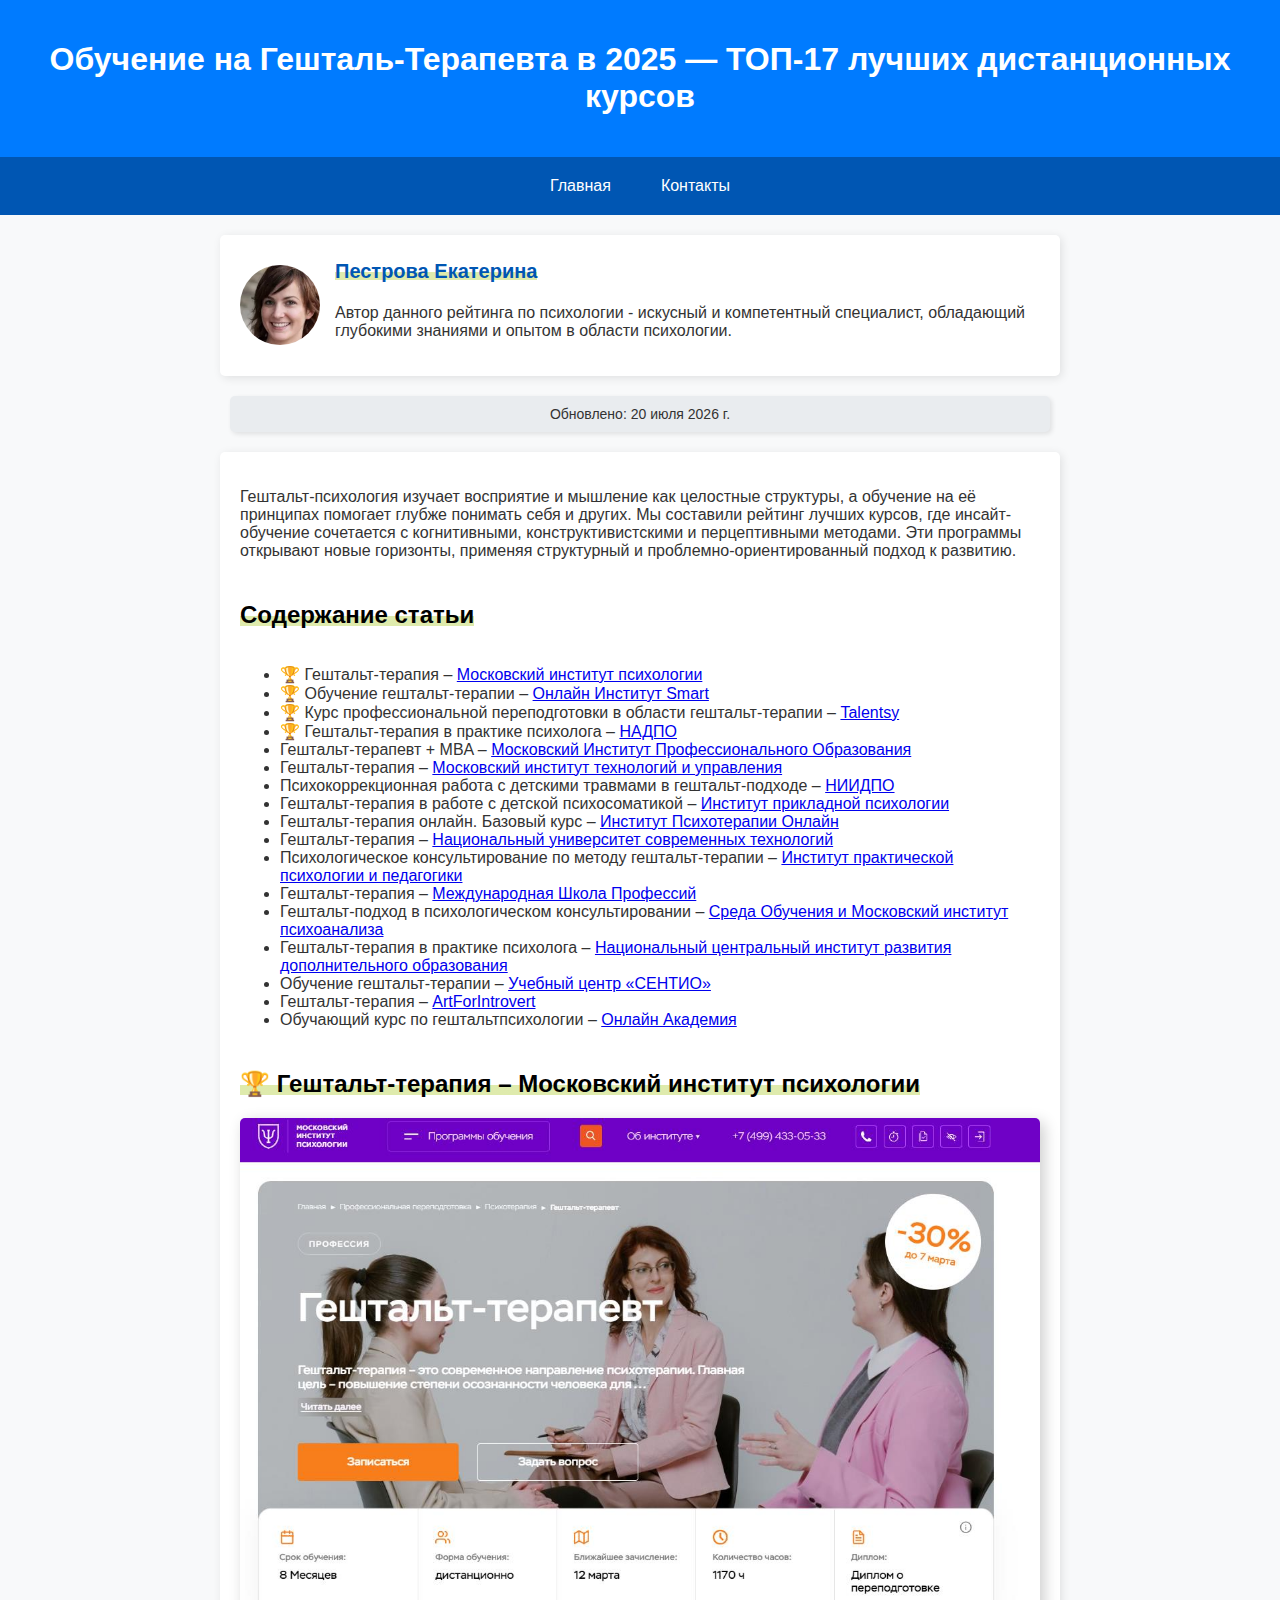
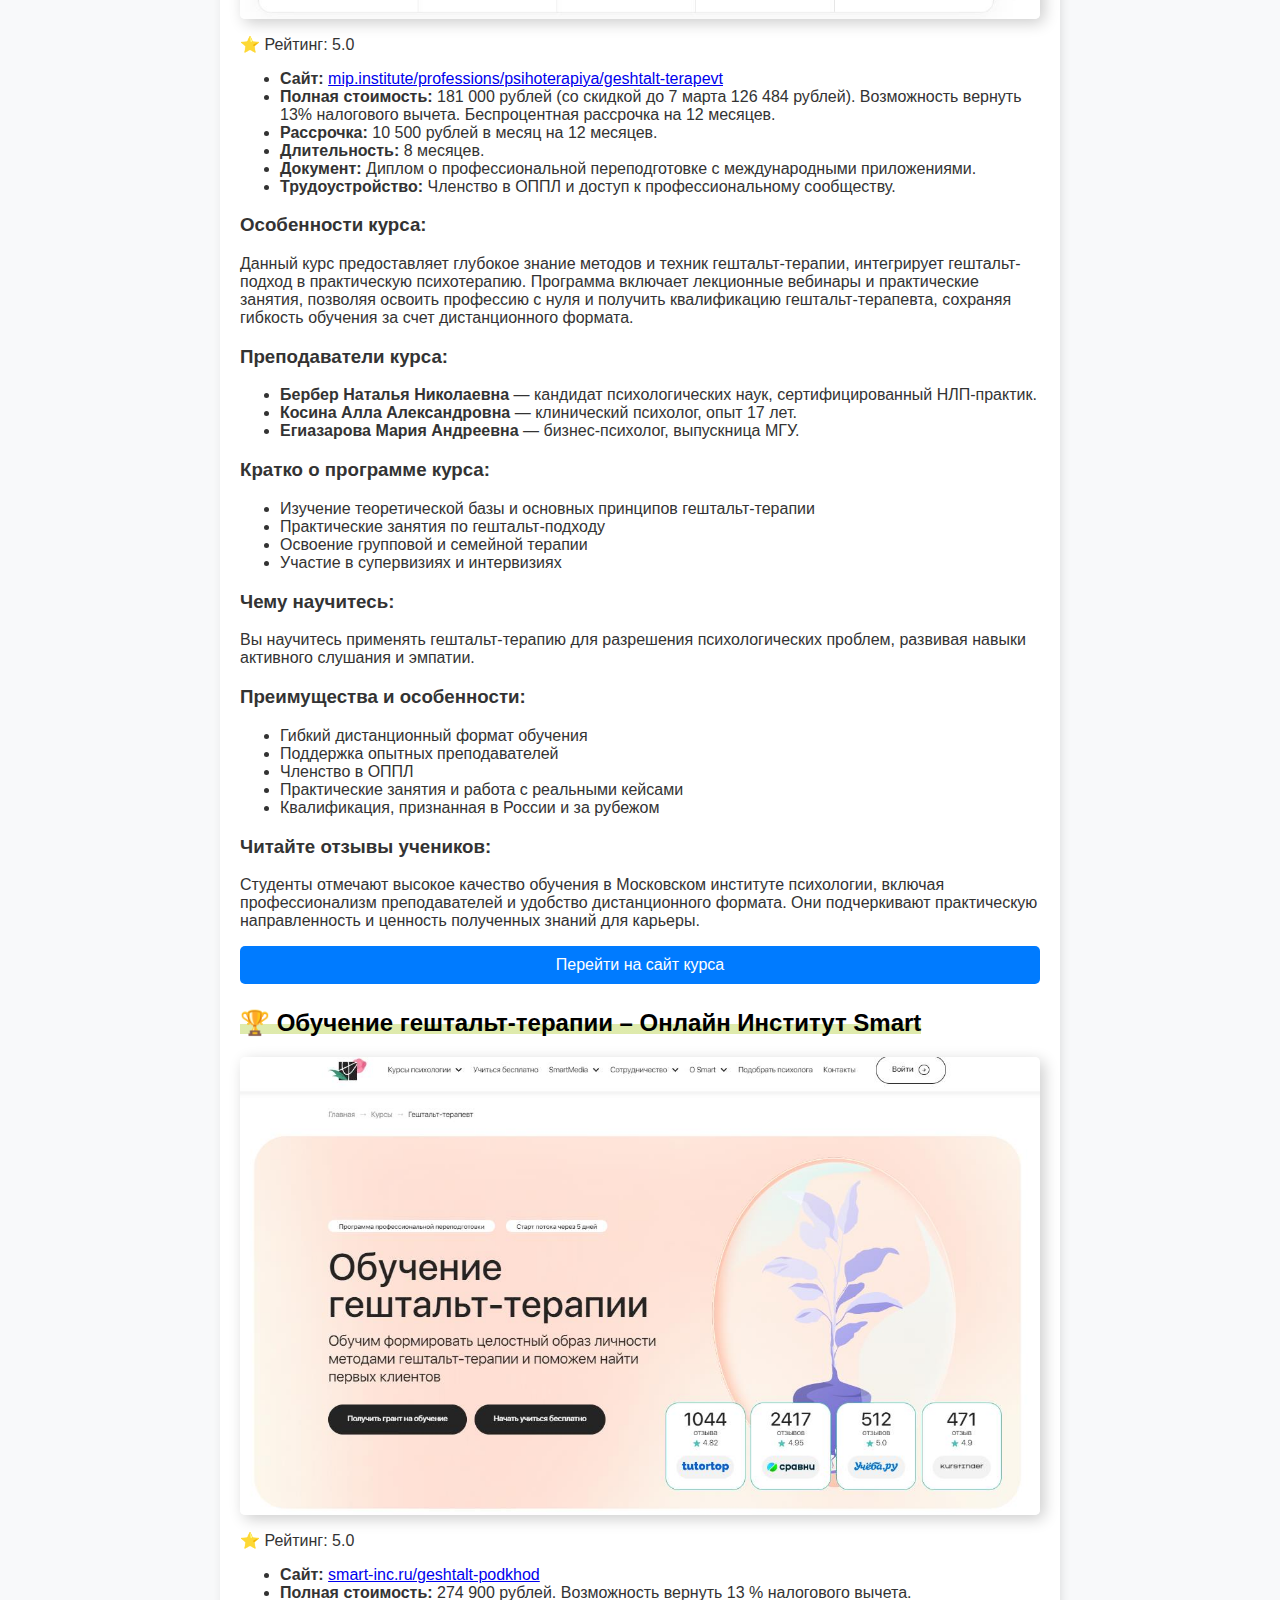
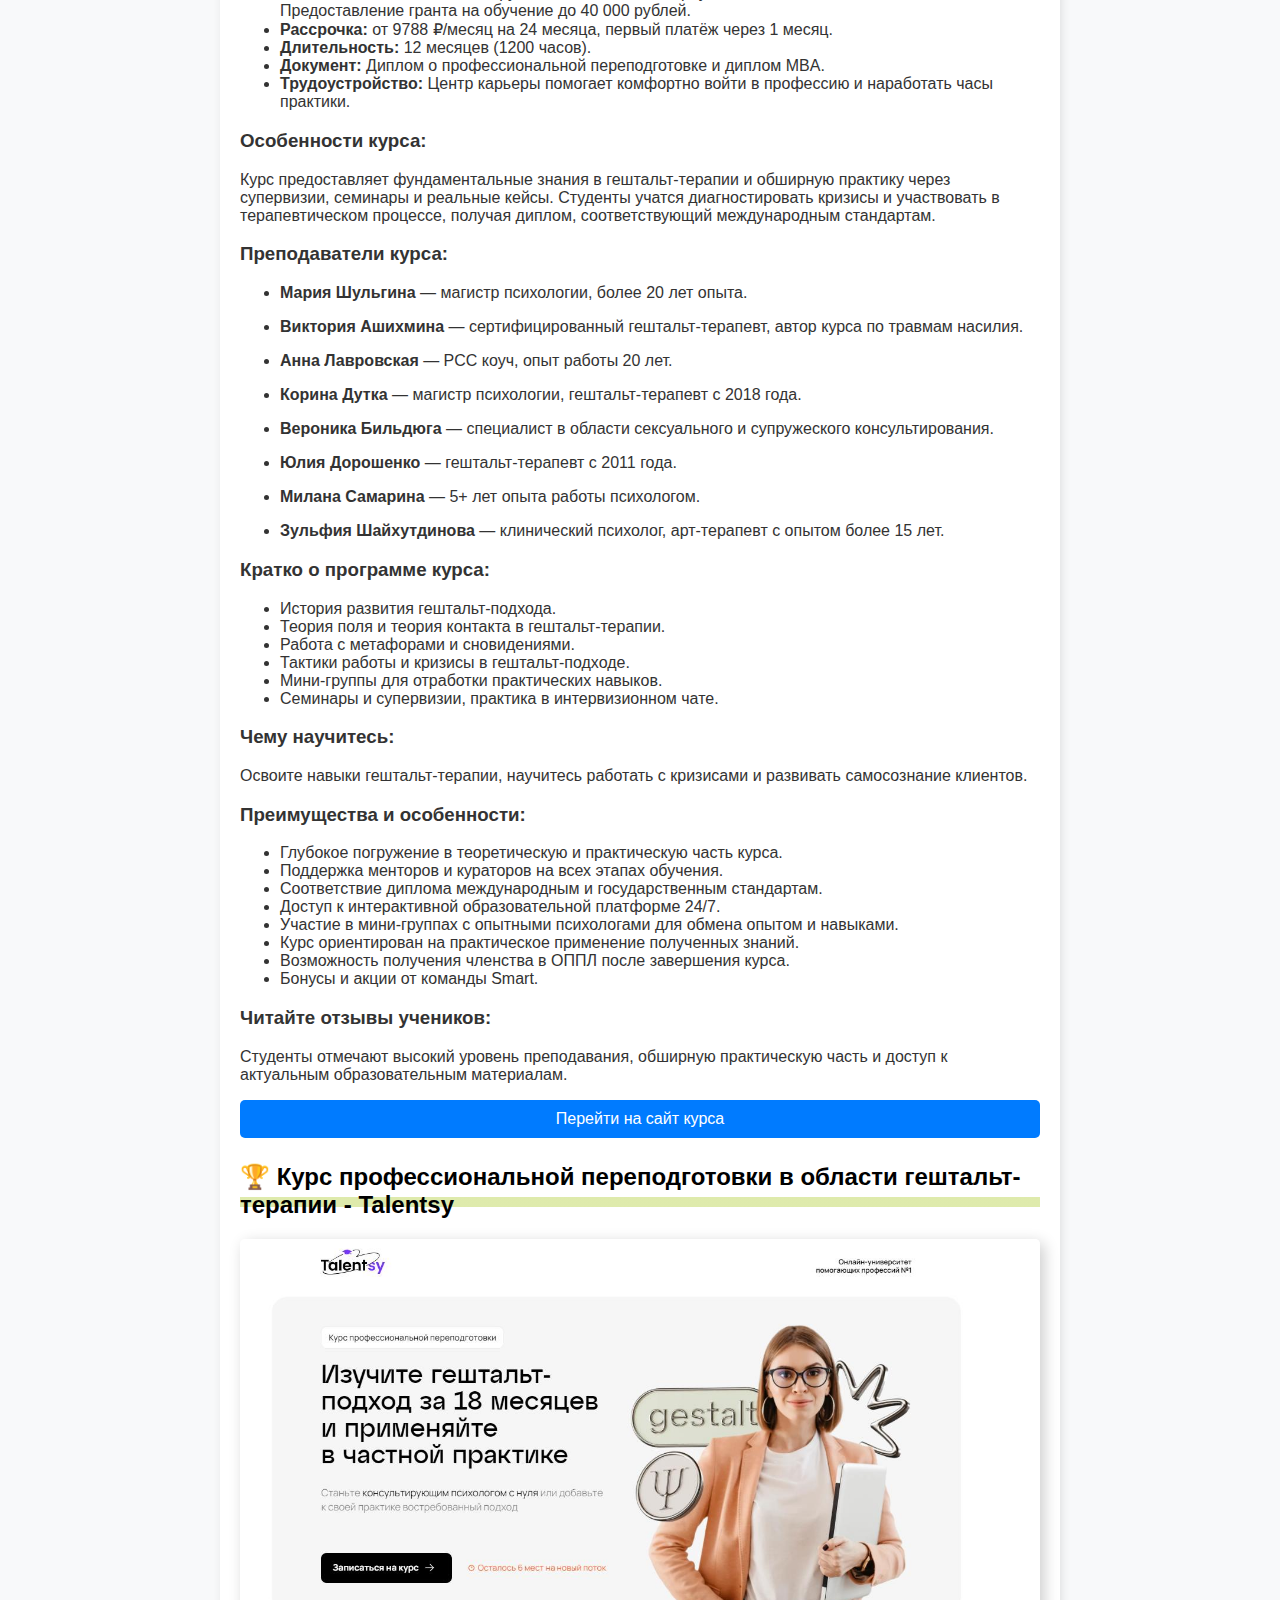
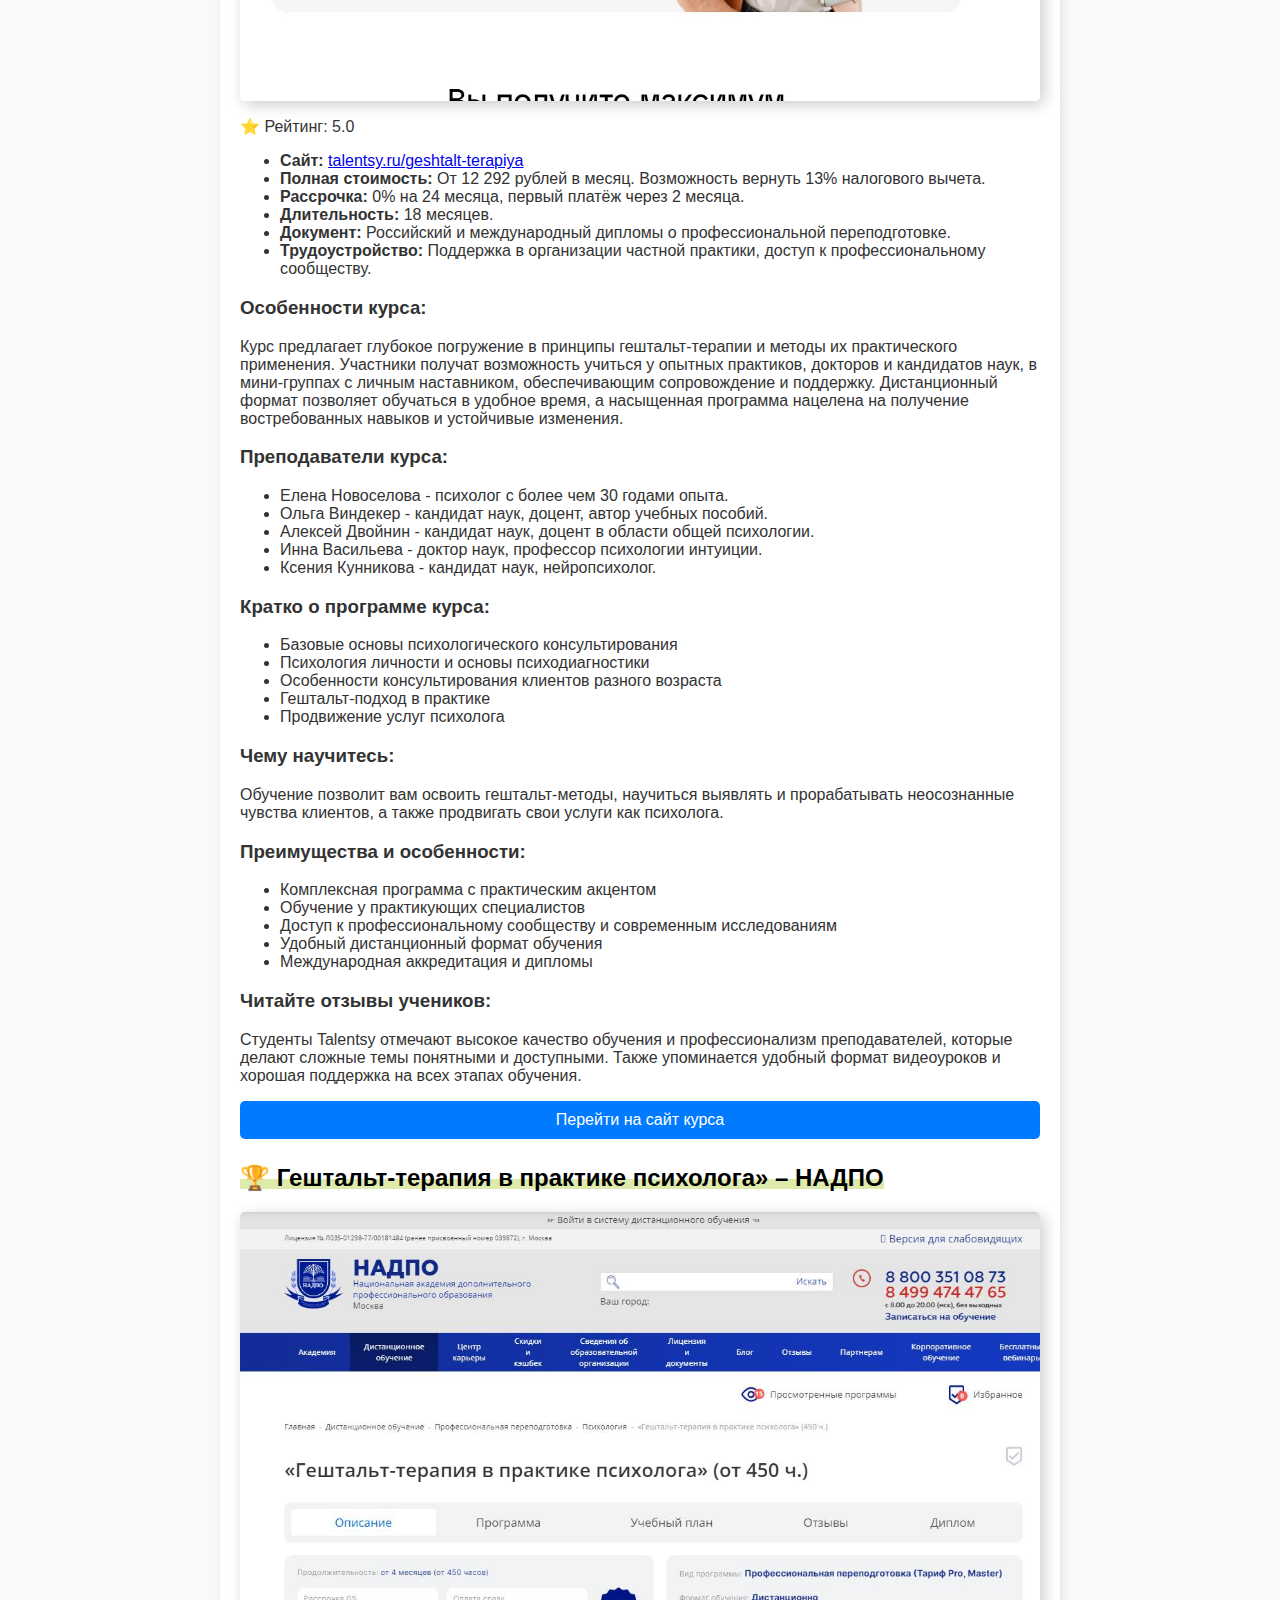
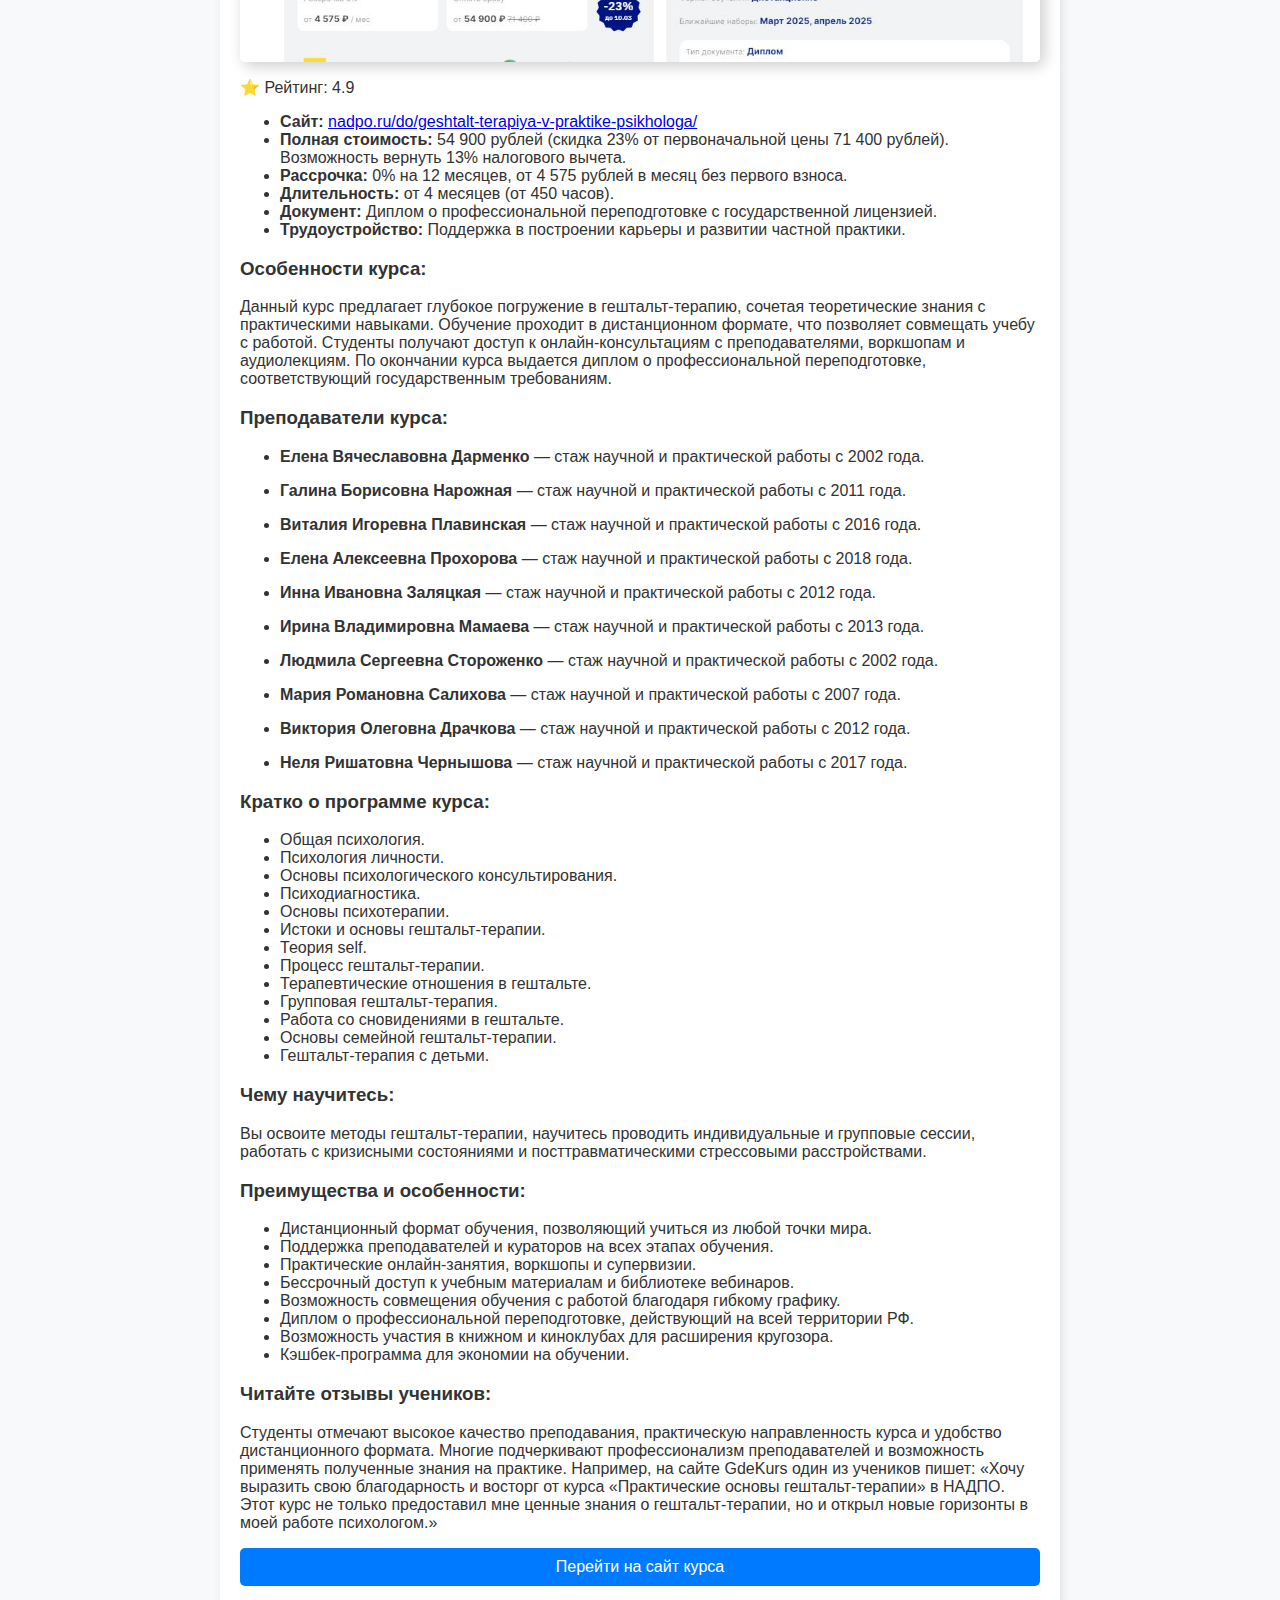
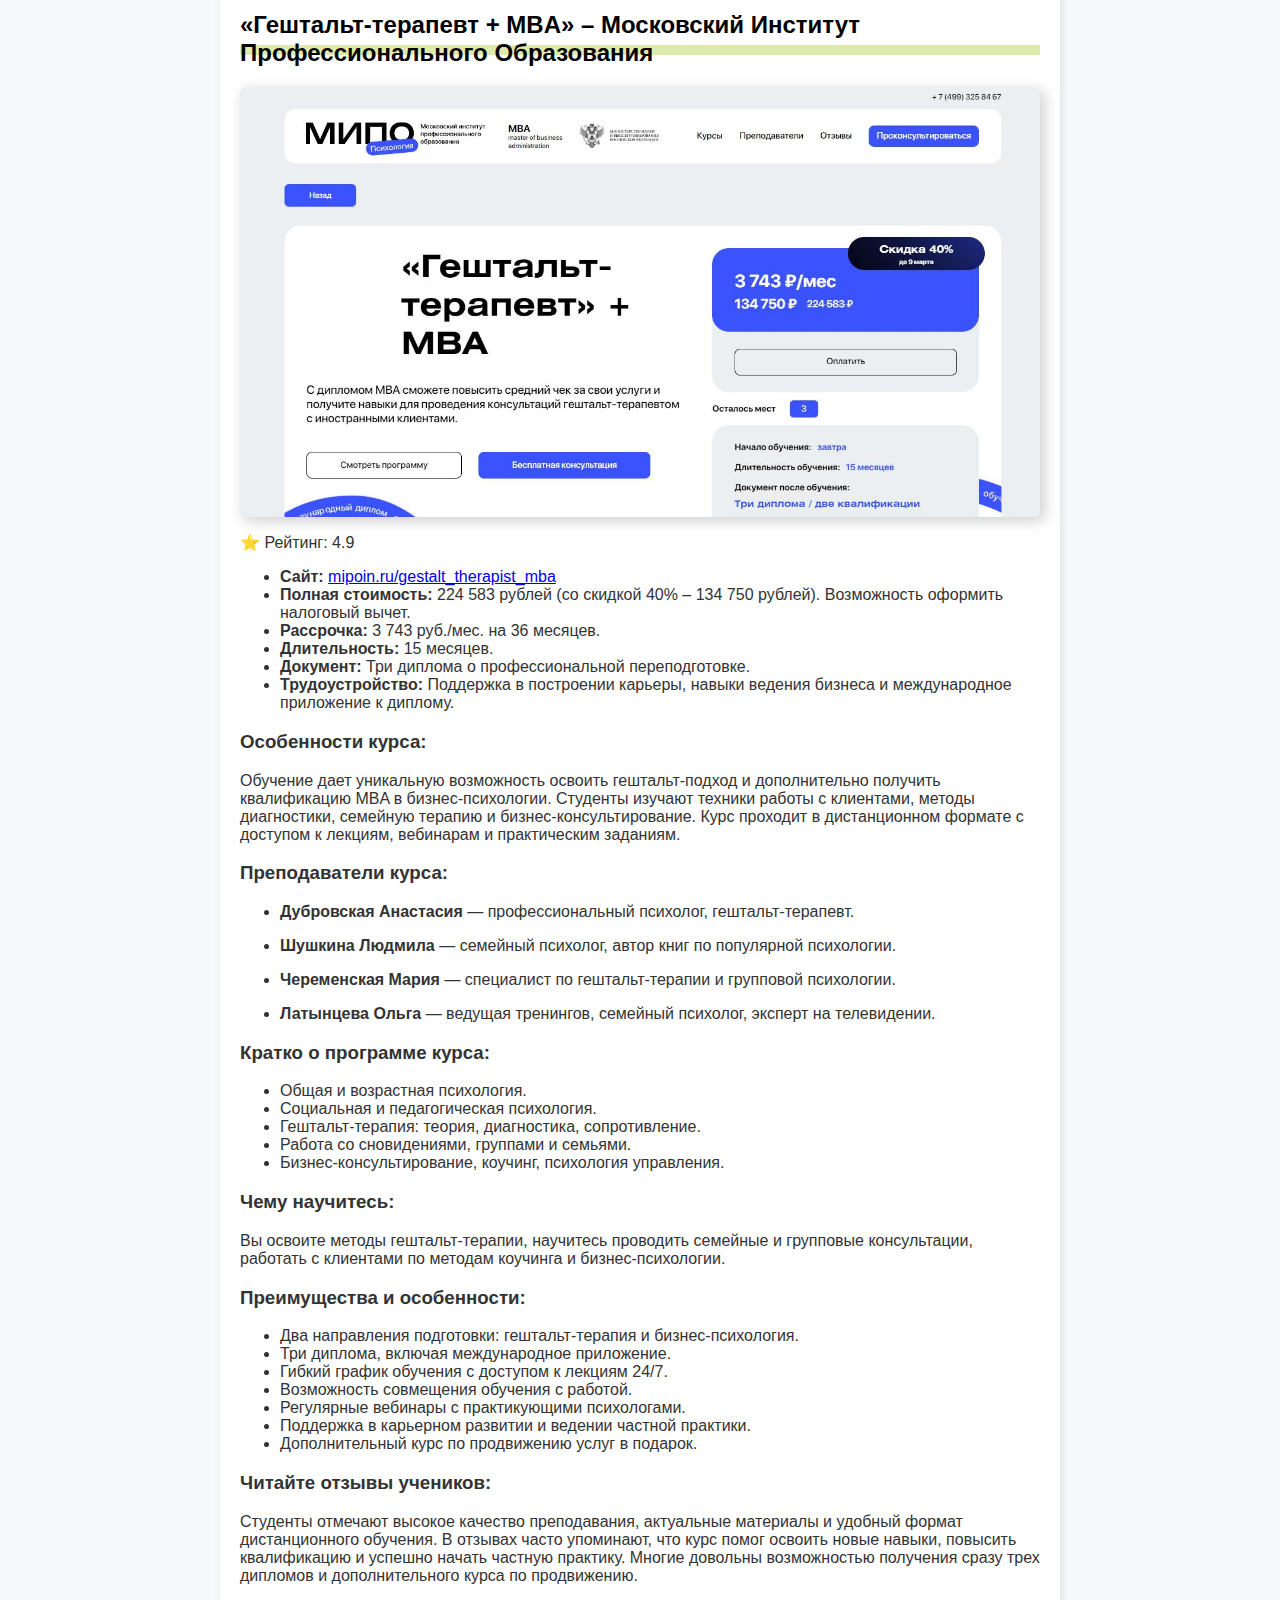
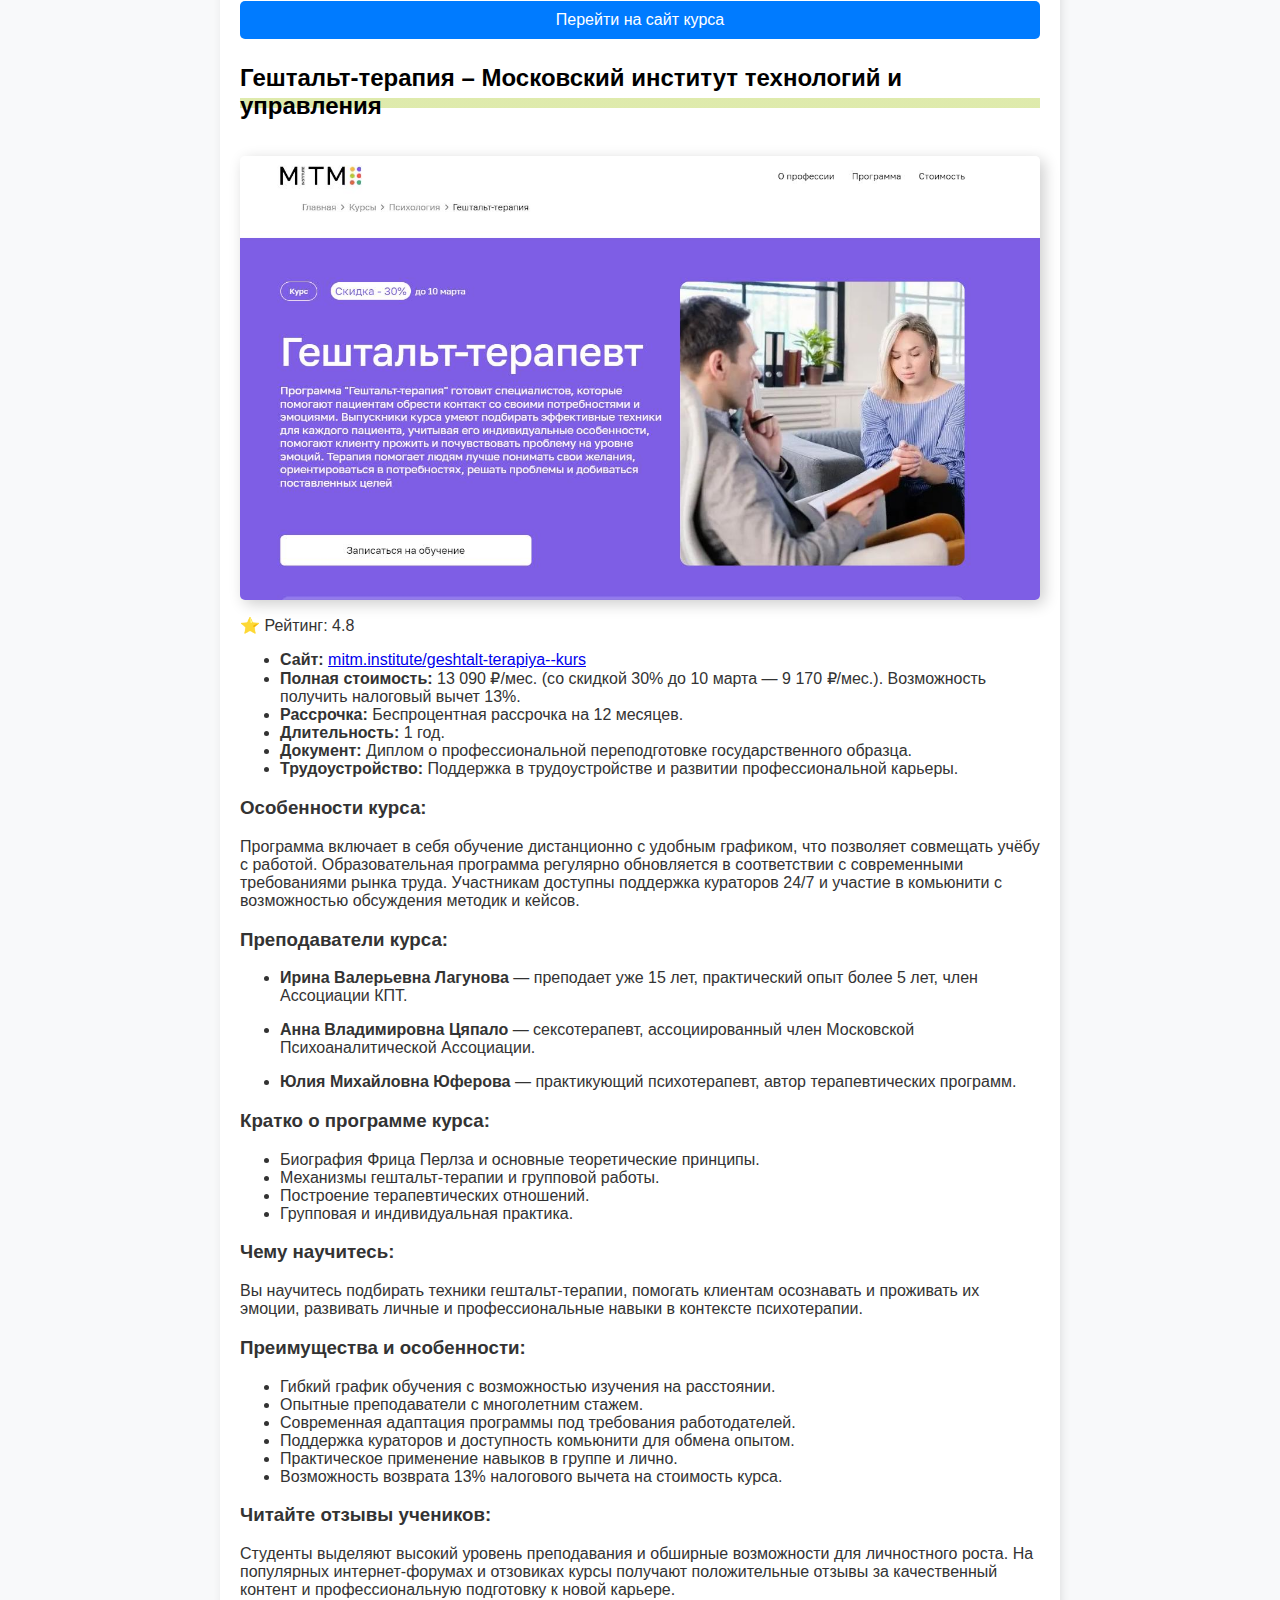
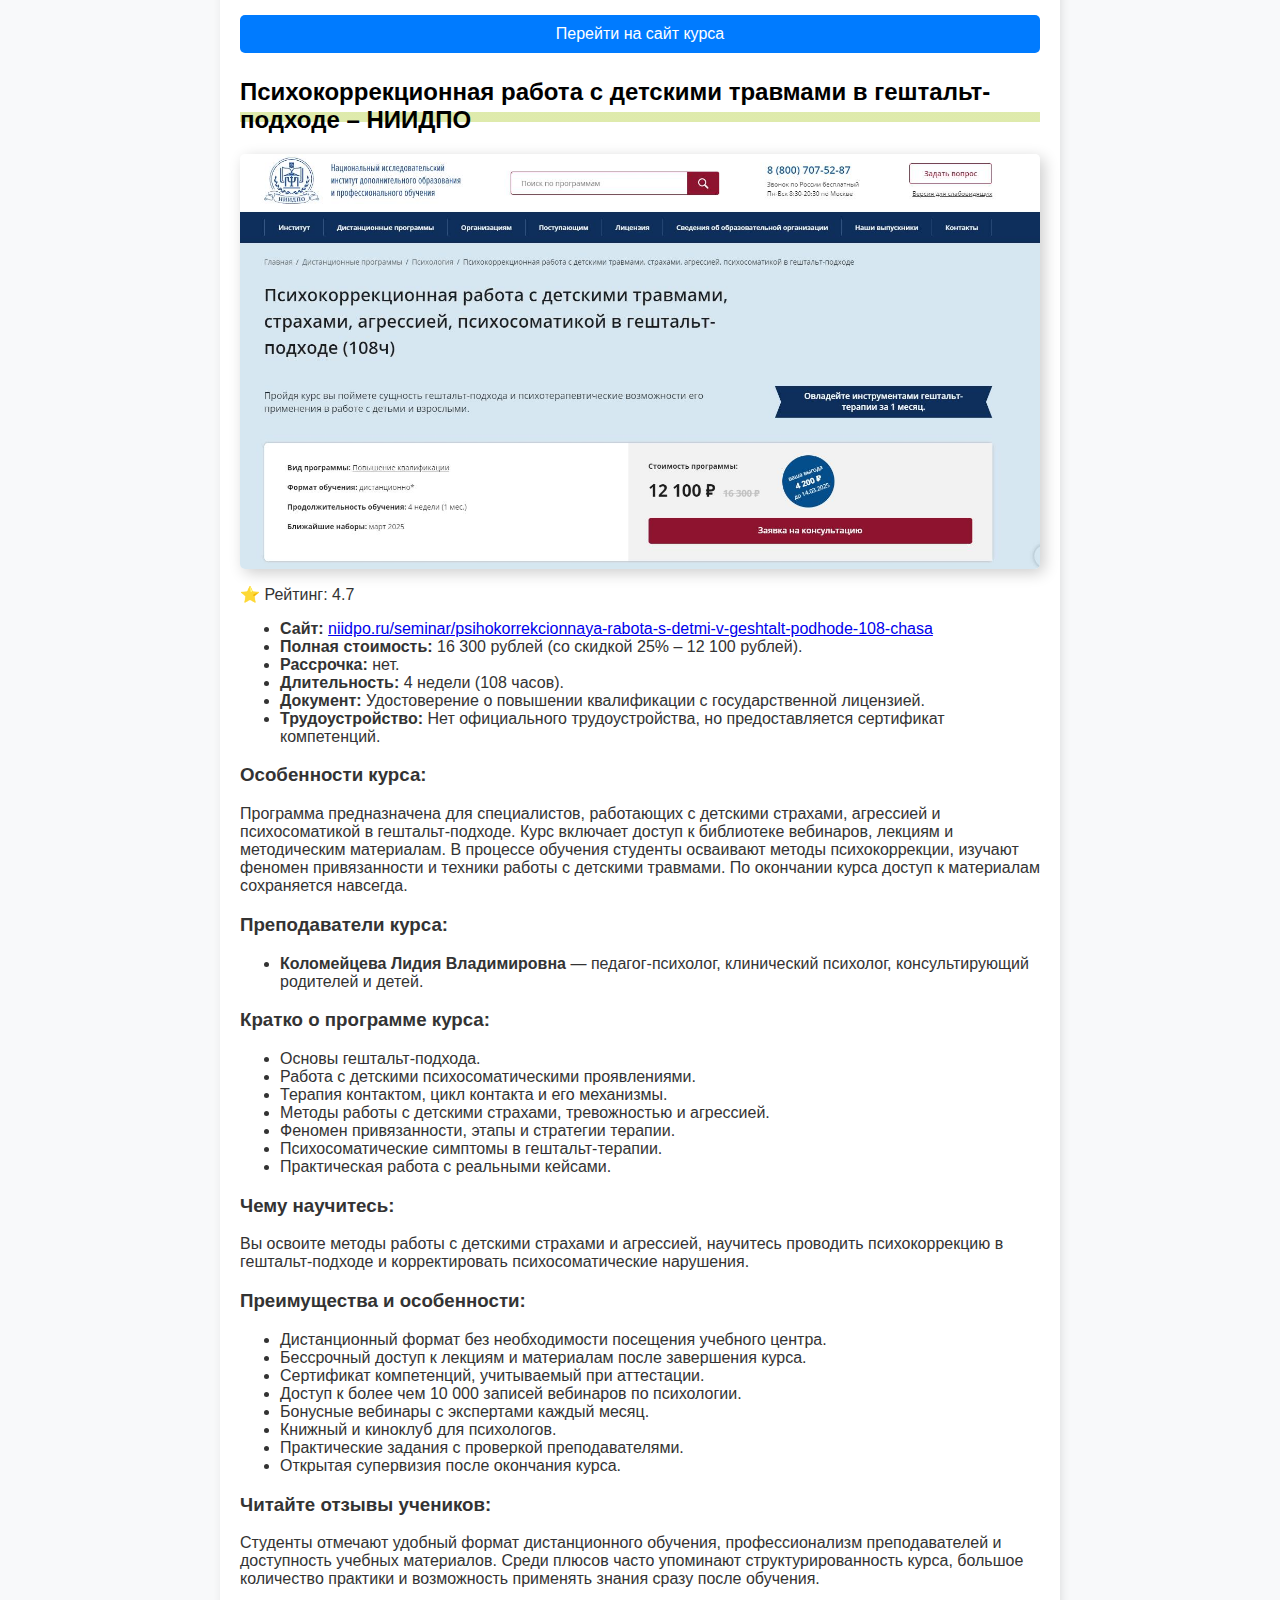
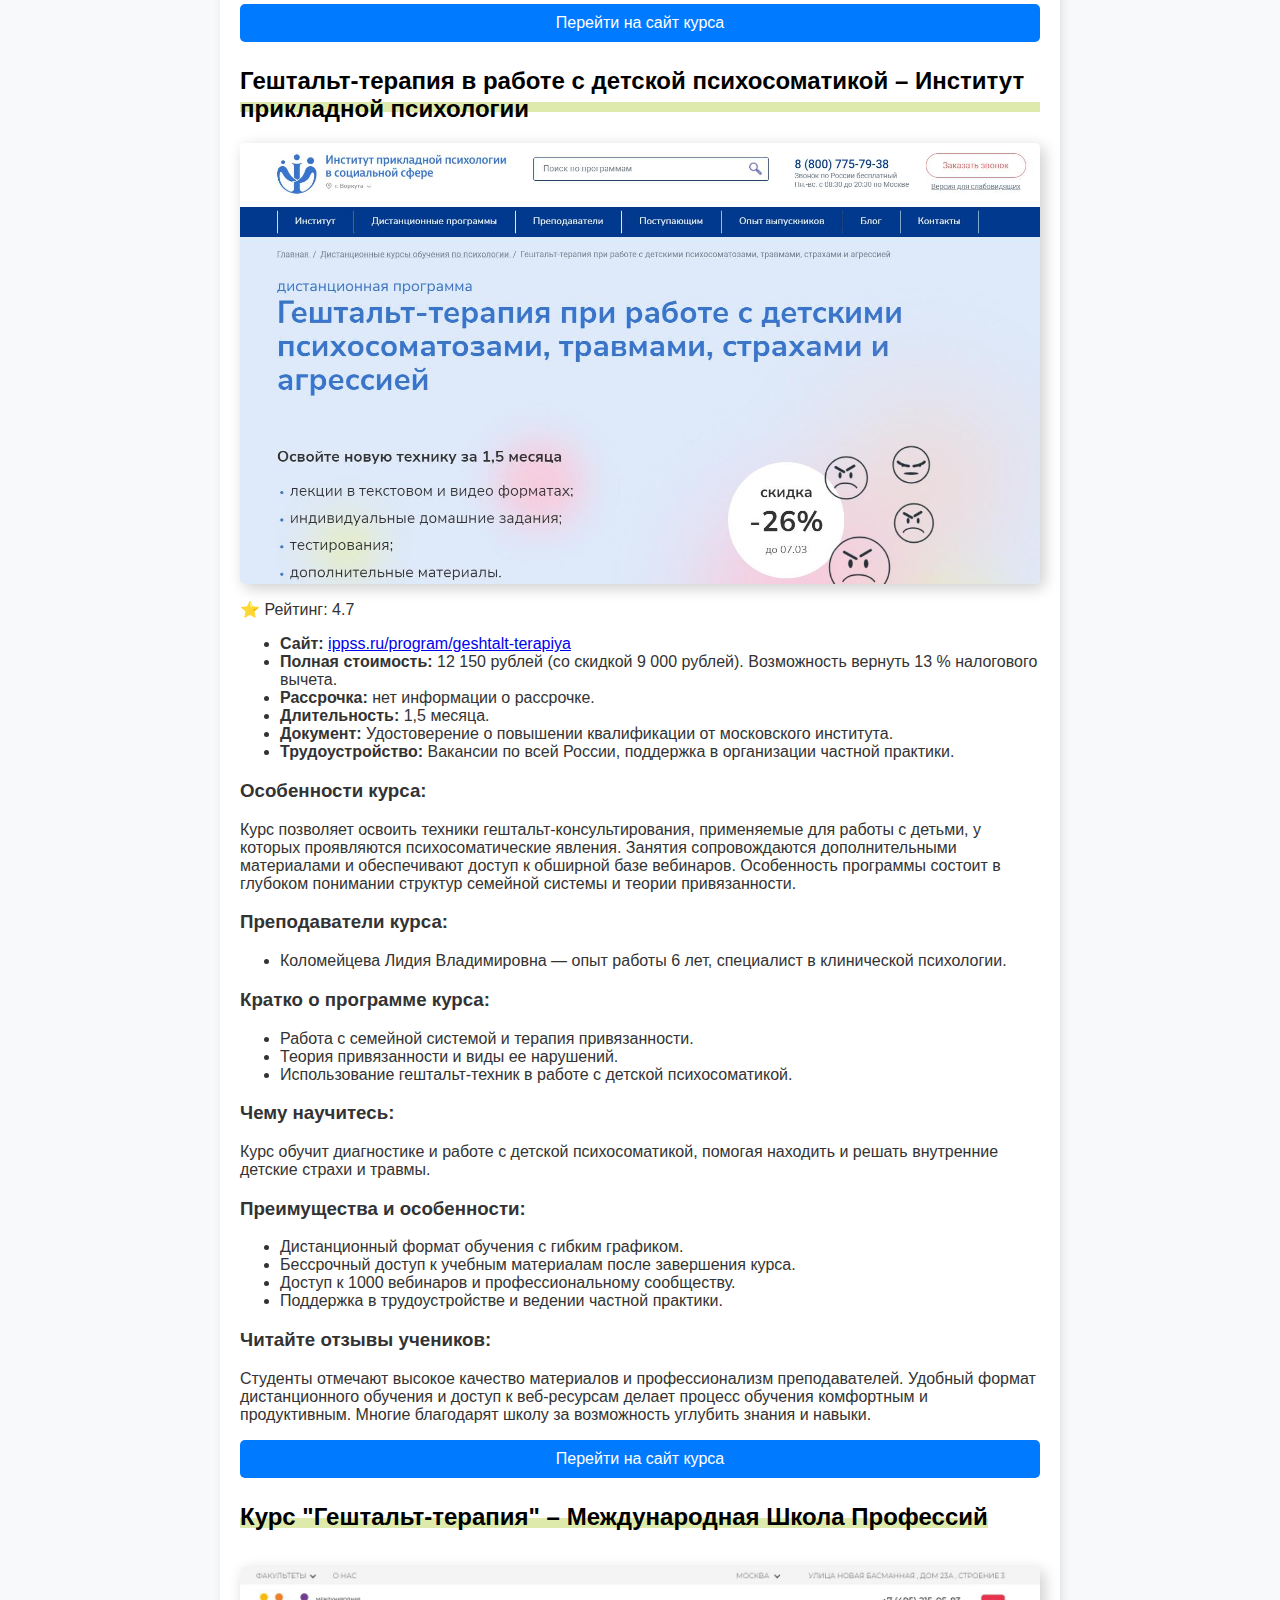
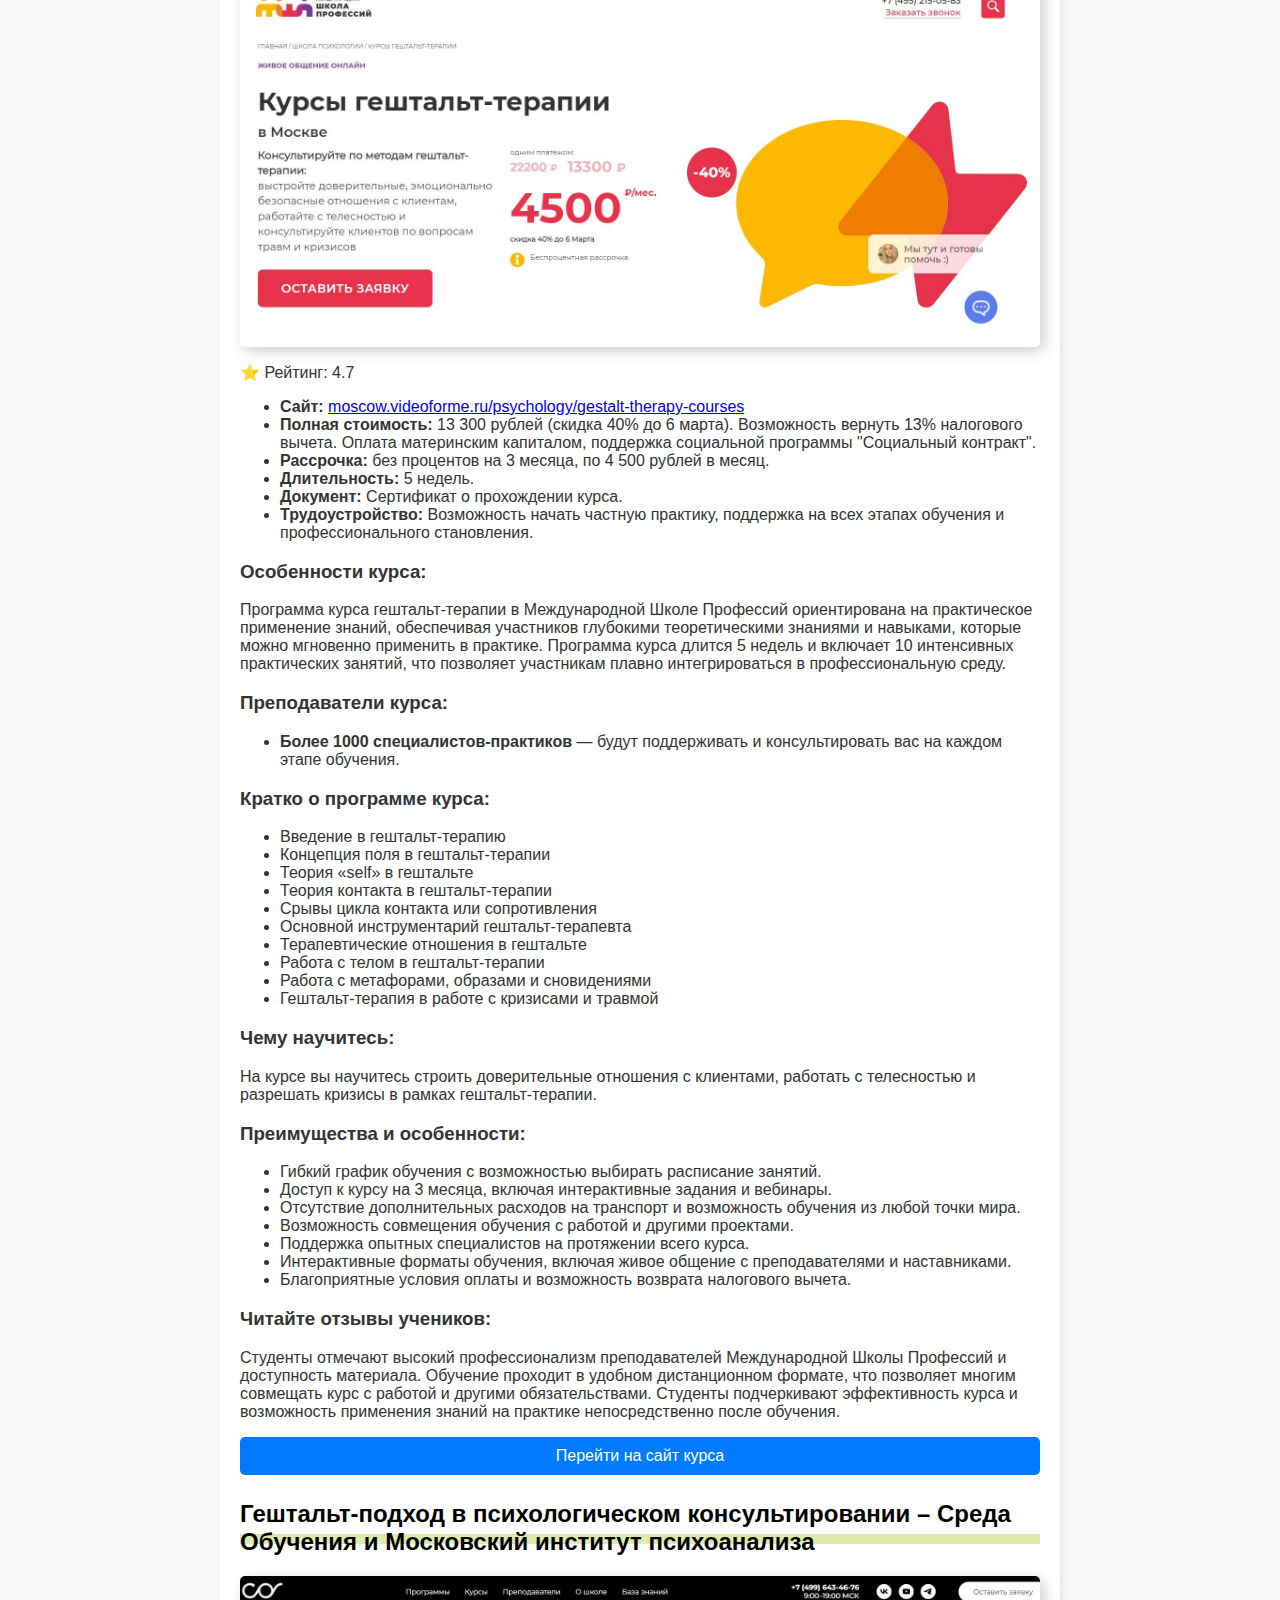
<file: index.html>
<!DOCTYPE html>
<html lang="ru">
<head>
    <meta charset="UTF-8">
    <meta name="viewport" content="width=device-width, initial-scale=1.0">
    <meta name="description" content="Обучение гештальт-терапии в 2025: [ТОП-17] лучших онлайн-курсов в Москве и РФ. Выбирайте подходящую программу, осваивайте техники и получайте сертификат!">
    <meta property="og:title" content="Обучение Гештальт-Терапии в 2025: [ТОП-17] лучших дистанционных курсов в Москве и других регионах>
    <meta property="og:description" content="Обучение гештальт-терапии в 2025: [ТОП-17] лучших онлайн-курсов в Москве и РФ. Выбирайте подходящую программу, осваивайте техники и получайте сертификат!">
    <meta property="og:image" content="images/course1.jpg">
    <meta property="og:url" content="https://example.com">
    <title>Обучение Гештальт-Терапии в 2025: [ТОП-17] лучших дистанционных курсов в Москве и других регионах</title>
    <link rel="stylesheet" href="index.css">
    <link rel="icon" type="image/png" href="favicon.png">
</head>
<body>
    <header>
        <h1>Обучение на Гешталь-Терапевта в 2025 — ТОП-17 лучших дистанционных курсов</h1>
    </header>
    
    <nav>
        <a href="https://geshtalt-obuchenie.vercel.app/">Главная</a>
        <a href="#footer">Контакты</a>
    </nav>
    
    <section class="author-box">
        <img src="images/author.jpg" alt="Пестрова Екатерина">
        <div class="author-info">
            <h2><a href="#">Пестрова Екатерина</a></h2>
            <p>Автор данного рейтинга по психологии - искусный и компетентный специалист, обладающий глубокими знаниями и опытом в области психологии.</p>
        </div>
    </section>
    <p class="update-date">Обновлено: <span id="update-date"></span></p>
     
    <main>
        <article>
          <p>Гештальт-психология изучает восприятие и мышление как целостные структуры, а обучение на её принципах помогает глубже понимать себя и других. Мы составили рейтинг лучших курсов, где инсайт-обучение сочетается с когнитивными, конструктивистскими и перцептивными методами. Эти программы открывают новые горизонты, применяя структурный и проблемно-ориентированный подход к развитию.</p>
        </article>
        
        <section class="content-summary">
            <h2>Содержание статьи</h2>
<!-- содержание -->          
		
<ul>
<li>🏆 Гештальт-терапия &ndash; <a href="https://mip.institute/professions/psihoterapiya/geshtalt-terapevt">Московский институт психологии</a></li>
<li>🏆 Обучение гештальт-терапии &ndash; <a href="https://smart-inc.ru/geshtalt-podkhod/">Онлайн Институт Smart</a></li>
<li>🏆 Курс профессиональной переподготовки в области гештальт-терапии &ndash; <a href="https://talentsy.ru/geshtalt-terapiya/">Talentsy</a></li>
<li>🏆 Гештальт-терапия в практике психолога &ndash; <a href="https://nadpo.ru/do/geshtalt-terapiya-v-praktike-psikhologa/">НАДПО</a></li>
<li>Гештальт-терапевт + MBA &ndash; <a href="https://mipoin.ru/gestalt_therapist_mba">Московский Институт Профессионального Образования</a></li>
<li>Гештальт-терапия &ndash; <a href="https://mitm.institute/geshtalt-terapiya--kurs">Московский институт технологий и управления</a></li>
<li>Психокоррекционная работа с детскими травмами в гештальт-подходе &ndash; <a href="https://niidpo.ru/seminar/psihokorrekcionnaya-rabota-s-detmi-v-geshtalt-podhode-108-chasa">НИИДПО</a></li>
<li>Гештальт-терапия в работе с детской психосоматикой &ndash; <a href="https://ippss.ru/program/geshtalt-terapiya-pri-rabote-s-detskimi-psihosomatozami-travmami-strahami-i-agressiej">Институт прикладной психологии</a></li>
<li>Гештальт-терапия онлайн. Базовый курс &ndash; <a href="https://institut.online/geshtalt-terapiya-onlayn-bazovyy-kurs/">Институт Психотерапии Онлайн</a></li>
<li>Гештальт-терапия &ndash; <a href="https://xn--m1aidc.xn--p1ai/professionalnaya-perepodgotovka/kursy-po-psixologii/geshtalt-terapiya/">Национальный университет современных технологий</a></li>
<li>Психологическое консультирование по методу гештальт-терапии &ndash; <a href="https://ippt.ru/katalog_programm/psihologicheskoe_konsultirovanie_po_metodu_geshtaltterapii/">Институт практической психологии и педагогики</a></li>
<li>Гештальт-терапия &ndash; <a href="https://moscow.videoforme.ru/psychology/gestalt-therapy-courses">Международная Школа Профессий</a></li>
<li>Гештальт-подход в психологическом консультировании &ndash; <a href="https://psychology.sredaobuchenia.ru/gestaltcons">Среда Обучения и Московский институт психоанализа</a></li>
<li>Гештальт-терапия в практике психолога &ndash; <a href="https://ncrdo.ru/do/pp-geshtalt-terapiya/">Национальный центральный институт развития дополнительного образования</a></li>
<li>Обучение гештальт-терапии &ndash; <a href="https://sentio-online.ru/course/geshtalt-therapy/">Учебный центр &laquo;СЕНТИО&raquo;</a></li>
<li>Гештальт-терапия &ndash; <a href="https://new.artforintrovert.ru/course/geshtalt-terapiya">ArtForIntrovert</a></li>
<li>Обучающий курс по гештальтпсихологии &ndash; <a href="https://academiait.ru/course/geshtaltpsihologiya/">Онлайн Академия</a></li>
</ul>
			
<!-- конец содержания -->
        </section>
 <!-- блок курса --> 
     <section class="course">


<section class="course">
<h2 id="course1">🏆 Гештальт-терапия &ndash; Московский институт психологии</h2>
<img src="images/course1.jpg" alt="Курс Гештальт-терапия от МИП" />
<p>⭐ Рейтинг: 5.0</p>
<ul>
<li><strong>Сайт:</strong> <a href="https://mip.institute/professions/psihoterapiya/geshtalt-terapevt" target="_blank" rel="noopener">mip.institute/professions/psihoterapiya/geshtalt-terapevt</a></li>
<li><strong>Полная стоимость:</strong> 181 000 рублей (со скидкой до 7 марта 126 484 рублей). Возможность вернуть 13% налогового вычета. Беспроцентная рассрочка на 12 месяцев.</li>
<li><strong>Рассрочка:</strong> 10 500 рублей в месяц на 12 месяцев.</li>
<li><strong>Длительность:</strong> 8 месяцев.</li>
<li><strong>Документ:</strong> Диплом о профессиональной переподготовке с международными приложениями.</li>
<li><strong>Трудоустройство:</strong> Членство в ОППЛ и доступ к профессиональному сообществу.</li>
</ul>
<h3><strong>Особенности курса:</strong></h3>
<p>Данный курс предоставляет глубокое знание методов и техник гештальт-терапии, интегрирует гештальт-подход в практическую психотерапию. Программа включает лекционные вебинары и практические занятия, позволяя освоить профессию с нуля и получить квалификацию гештальт-терапевта, сохраняя гибкость обучения за счет дистанционного формата.</p>
<h3><strong>Преподаватели курса:</strong></h3>
<ul>
<li><strong>Бербер Наталья Николаевна</strong> &mdash; кандидат психологических наук, сертифицированный НЛП-практик.</li>
<li><strong>Косина Алла Александровна</strong> &mdash; клинический психолог, опыт 17 лет.</li>
<li><strong>Егиазарова Мария Андреевна</strong> &mdash; бизнес-психолог, выпускница МГУ.</li>
</ul>
<h3><strong>Кратко о программе курса:</strong></h3>
<ul>
<li>Изучение теоретической базы и основных принципов гештальт-терапии</li>
<li>Практические занятия по гештальт-подходу</li>
<li>Освоение групповой и семейной терапии</li>
<li>Участие в супервизиях и интервизиях</li>
</ul>
<h3><strong>Чему научитесь:</strong></h3>
<p>Вы научитесь применять гештальт-терапию для разрешения психологических проблем, развивая навыки активного слушания и эмпатии.</p>
<h3><strong>Преимущества и особенности:</strong></h3>
<ul>
<li>Гибкий дистанционный формат обучения</li>
<li>Поддержка опытных преподавателей</li>
<li>Членство в ОППЛ</li>
<li>Практические занятия и работа с реальными кейсами</li>
<li>Квалификация, признанная в России и за рубежом</li>
</ul>
<h3><strong>Читайте отзывы учеников:</strong></h3>
<p>Студенты отмечают высокое качество обучения в Московском институте психологии, включая профессионализм преподавателей и удобство дистанционного формата. Они подчеркивают практическую направленность и ценность полученных знаний для карьеры.</p>
<button onclick="location.href='https://mip.institute/professions/psihoterapiya/geshtalt-terapevt'">Перейти на сайт курса</button>
</section>
<section class="course">
<h2 id="course1">🏆 Обучение гештальт-терапии &ndash; Онлайн Институт Smart</h2>
<img src="images/course2.jpg" alt="Гештальт-терапия от СМАРТ" />
<p>⭐ Рейтинг: 5.0</p>
<ul>
<li><strong>Сайт:</strong> <a href="https://smart-inc.ru/geshtalt-podkhod/" target="_blank" rel="noopener">smart-inc.ru/geshtalt-podkhod</a></li>
<li><strong>Полная стоимость:</strong> 274 900 рублей. Возможность вернуть 13 % налогового вычета. Предоставление гранта на обучение до 40 000 рублей.</li>
<li><strong>Рассрочка:</strong> от 9788 ₽/месяц на 24 месяца, первый платёж через 1 месяц.</li>
<li><strong>Длительность:</strong> 12 месяцев (1200 часов).</li>
<li><strong>Документ:</strong> Диплом о профессиональной переподготовке и диплом MBA.</li>
<li><strong>Трудоустройство:</strong> Центр карьеры помогает комфортно войти в профессию и наработать часы практики.</li>
</ul>
<h3><strong>Особенности курса:</strong></h3>
<p>Курс предоставляет фундаментальные знания в гештальт-терапии и обширную практику через супервизии, семинары и реальные кейсы. Студенты учатся диагностировать кризисы и участвовать в терапевтическом процессе, получая диплом, соответствующий международным стандартам.</p>
<h3><strong>Преподаватели курса:</strong></h3>
<ul>
<li>
<p><strong>Мария Шульгина</strong> &mdash; магистр психологии, более 20 лет опыта.</p>
</li>
<li>
<p><strong>Виктория Ашихмина</strong> &mdash; сертифицированный гештальт-терапевт, автор курса по травмам насилия.</p>
</li>
<li>
<p><strong>Анна Лавровская</strong> &mdash; PCC коуч, опыт работы 20 лет.</p>
</li>
<li>
<p><strong>Корина Дутка</strong> &mdash; магистр психологии, гештальт-терапевт с 2018 года.</p>
</li>
<li>
<p><strong>Вероника Бильдюга</strong> &mdash; специалист в области сексуального и супружеского консультирования.</p>
</li>
<li>
<p><strong>Юлия Дорошенко</strong> &mdash; гештальт-терапевт с 2011 года.</p>
</li>
<li>
<p><strong>Милана Самарина</strong> &mdash; 5+ лет опыта работы психологом.</p>
</li>
<li>
<p><strong>Зульфия Шайхутдинова</strong> &mdash; клинический психолог, арт-терапевт с опытом более 15 лет.</p>
</li>
</ul>
<h3><strong>Кратко о программе курса:</strong></h3>
<ul>
<li>История развития гештальт-подхода.</li>
<li>Теория поля и теория контакта в гештальт-терапии.</li>
<li>Работа с метафорами и сновидениями.</li>
<li>Тактики работы и кризисы в гештальт-подходе.</li>
<li>Мини-группы для отработки практических навыков.</li>
<li>Семинары и супервизии, практика в интервизионном чате.</li>
</ul>
<h3><strong>Чему научитесь:</strong></h3>
<p>Освоите навыки гештальт-терапии, научитесь работать с кризисами и развивать самосознание клиентов.</p>
<h3><strong>Преимущества и особенности:</strong></h3>
<ul>
<li>Глубокое погружение в теоретическую и практическую часть курса.</li>
<li>Поддержка менторов и кураторов на всех этапах обучения.</li>
<li>Соответствие диплома международным и государственным стандартам.</li>
<li>Доступ к интерактивной образовательной платформе 24/7.</li>
<li>Участие в мини-группах с опытными психологами для обмена опытом и навыками.</li>
<li>Курс ориентирован на практическое применение полученных знаний.</li>
<li>Возможность получения членства в ОППЛ после завершения курса.</li>
<li>Бонусы и акции от команды Smart.</li>
</ul>
<h3>Читайте отзывы учеников:</h3> <p>Студенты отмечают высокий уровень преподавания, обширную практическую часть и доступ к актуальным образовательным материалам.</p>
<button onclick="location.href='https://smart-inc.ru/geshtalt-podkhod/'">Перейти на сайт курса</button>
</section>
<section class="course">
<h2 id="course1">🏆 Курс профессиональной переподготовки в области гештальт-терапии - Talentsy</h2>
<img src="images/course3.jpg" alt="Курс гештальт-терапии Talentsy" />
<p>⭐ Рейтинг: 5.0</p>
<ul>
<li><strong>Сайт:</strong> <a href="https://talentsy.ru/geshtalt-terapiya/" target="_blank" rel="noopener">talentsy.ru/geshtalt-terapiya</a></li>
<li><strong>Полная стоимость:</strong> От 12 292 рублей в месяц. Возможность вернуть 13% налогового вычета.</li>
<li><strong>Рассрочка:</strong> 0% на 24 месяца, первый платёж через 2 месяца.</li>
<li><strong>Длительность:</strong> 18 месяцев.</li>
<li><strong>Документ:</strong> Российский и международный дипломы о профессиональной переподготовке.</li>
<li><strong>Трудоустройство:</strong> Поддержка в организации частной практики, доступ к профессиональному сообществу.</li>
</ul>
<h3><strong>Особенности курса:</strong></h3>
<p>Курс предлагает глубокое погружение в принципы гештальт-терапии и методы их практического применения. Участники получат возможность учиться у опытных практиков, докторов и кандидатов наук, в мини-группах с личным наставником, обеспечивающим сопровождение и поддержку. Дистанционный формат позволяет обучаться в удобное время, а насыщенная программа нацелена на получение востребованных навыков и устойчивые изменения.</p>
<h3><strong>Преподаватели курса:</strong></h3>
<ul>
<li>Елена Новоселова - психолог с более чем 30 годами опыта.</li>
<li>Ольга Виндекер - кандидат наук, доцент, автор учебных пособий.</li>
<li>Алексей Двойнин - кандидат наук, доцент в области общей психологии.</li>
<li>Инна Васильева - доктор наук, профессор психологии интуиции.</li>
<li>Ксения Кунникова - кандидат наук, нейропсихолог.</li>
</ul>
<h3><strong>Кратко о программе курса:</strong></h3>
<ul>
<li>Базовые основы психологического консультирования</li>
<li>Психология личности и основы психодиагностики</li>
<li>Особенности консультирования клиентов разного возраста</li>
<li>Гештальт-подход в практике</li>
<li>Продвижение услуг психолога</li>
</ul>
<h3><strong>Чему научитесь:</strong></h3>
<p>Обучение позволит вам освоить гештальт-методы, научиться выявлять и прорабатывать неосознанные чувства клиентов, а также продвигать свои услуги как психолога.</p>
<h3><strong>Преимущества и особенности:</strong></h3>
<ul>
<li>Комплексная программа с практическим акцентом</li>
<li>Обучение у практикующих специалистов</li>
<li>Доступ к профессиональному сообществу и современным исследованиям</li>
<li>Удобный дистанционный формат обучения</li>
<li>Международная аккредитация и дипломы</li>
</ul>
<h3><strong>Читайте отзывы учеников:</strong></h3>
<p>Студенты Talentsy отмечают высокое качество обучения и профессионализм преподавателей, которые делают сложные темы понятными и доступными. Также упоминается удобный формат видеоуроков и хорошая поддержка на всех этапах обучения.</p>
<button onclick="location.href='https://talentsy.ru/geshtalt-terapiya/'">Перейти на сайт курса</button>
</section>
<section class="course">
<h2 id="course1">🏆 Гештальт-терапия в практике психолога&raquo; &ndash; НАДПО</h2>
<img src="images/course4.jpg" alt="Курс от НАДПО" />
<p>⭐ Рейтинг: 4.9</p>
<ul>
<li><strong>Сайт:</strong> <a href="https://nadpo.ru/do/geshtalt-terapiya-v-praktike-psikhologa/" target="_blank" rel="noopener">nadpo.ru/do/geshtalt-terapiya-v-praktike-psikhologa/</a></li>
<li><strong>Полная стоимость:</strong> 54 900 рублей (скидка 23% от первоначальной цены 71 400 рублей). Возможность вернуть 13% налогового вычета.</li>
<li><strong>Рассрочка:</strong> 0% на 12 месяцев, от 4 575 рублей в месяц без первого взноса.</li>
<li><strong>Длительность:</strong> от 4 месяцев (от 450 часов).</li>
<li><strong>Документ:</strong> Диплом о профессиональной переподготовке с государственной лицензией.</li>
<li><strong>Трудоустройство:</strong> Поддержка в построении карьеры и развитии частной практики.</li>
</ul>
<h3><strong>Особенности курса:</strong></h3>
<p>Данный курс предлагает глубокое погружение в гештальт-терапию, сочетая теоретические знания с практическими навыками. Обучение проходит в дистанционном формате, что позволяет совмещать учебу с работой. Студенты получают доступ к онлайн-консультациям с преподавателями, воркшопам и аудиолекциям. По окончании курса выдается диплом о профессиональной переподготовке, соответствующий государственным требованиям.</p>
<h3><strong>Преподаватели курса:</strong></h3>
<ul>
<li>
<p><strong>Елена Вячеславовна Дарменко</strong> &mdash; стаж научной и практической работы с 2002 года.</p>
</li>
<li>
<p><strong>Галина Борисовна Нарожная</strong> &mdash; стаж научной и практической работы с 2011 года.</p>
</li>
<li>
<p><strong>Виталия Игоревна Плавинская</strong> &mdash; стаж научной и практической работы с 2016 года.</p>
</li>
<li>
<p><strong>Елена Алексеевна Прохорова</strong> &mdash; стаж научной и практической работы с 2018 года.</p>
</li>
<li>
<p><strong>Инна Ивановна Заляцкая</strong> &mdash; стаж научной и практической работы с 2012 года.</p>
</li>
<li>
<p><strong>Ирина Владимировна Мамаева</strong> &mdash; стаж научной и практической работы с 2013 года.</p>
</li>
<li>
<p><strong>Людмила Сергеевна Стороженко</strong> &mdash; стаж научной и практической работы с 2002 года.</p>
</li>
<li>
<p><strong>Мария Романовна Салихова</strong> &mdash; стаж научной и практической работы с 2007 года.</p>
</li>
<li>
<p><strong>Виктория Олеговна Драчкова</strong> &mdash; стаж научной и практической работы с 2012 года.</p>
</li>
<li>
<p><strong>Неля Ришатовна Чернышова</strong> &mdash; стаж научной и практической работы с 2017 года.</p>
</li>
</ul>
<h3><strong>Кратко о программе курса:</strong></h3>
<ul>
<li>Общая психология.</li>
<li>Психология личности.</li>
<li>Основы психологического консультирования.</li>
<li>Психодиагностика.</li>
<li>Основы психотерапии.</li>
<li>Истоки и основы гештальт-терапии.</li>
<li>Теория self.</li>
<li>Процесс гештальт-терапии.</li>
<li>Терапевтические отношения в гештальте.</li>
<li>Групповая гештальт-терапия.</li>
<li>Работа со сновидениями в гештальте.</li>
<li>Основы семейной гештальт-терапии.</li>
<li>Гештальт-терапия с детьми.</li>
</ul>
<h3><strong>Чему научитесь:</strong></h3>
<p>Вы освоите методы гештальт-терапии, научитесь проводить индивидуальные и групповые сессии, работать с кризисными состояниями и посттравматическими стрессовыми расстройствами.</p>
<h3><strong>Преимущества и особенности:</strong></h3>
<ul>
<li>Дистанционный формат обучения, позволяющий учиться из любой точки мира.</li>
<li>Поддержка преподавателей и кураторов на всех этапах обучения.</li>
<li>Практические онлайн-занятия, воркшопы и супервизии.</li>
<li>Бессрочный доступ к учебным материалам и библиотеке вебинаров.</li>
<li>Возможность совмещения обучения с работой благодаря гибкому графику.</li>
<li>Диплом о профессиональной переподготовке, действующий на всей территории РФ.</li>
<li>Возможность участия в книжном и киноклубах для расширения кругозора.</li>
<li>Кэшбек-программа для экономии на обучении.</li>
</ul>
<h3><strong>Читайте отзывы учеников:</strong></h3>
<p>Студенты отмечают высокое качество преподавания, практическую направленность курса и удобство дистанционного формата. Многие подчеркивают профессионализм преподавателей и возможность применять полученные знания на практике. Например, на сайте GdeKurs один из учеников пишет: &laquo;Хочу выразить свою благодарность и восторг от курса &laquo;Практические основы гештальт-терапии&raquo; в НАДПО. Этот курс не только предоставил мне ценные знания о гештальт-терапии, но и открыл новые горизонты в моей работе психологом.&raquo;</p>
<button onclick="location.href='https://nadpo.ru/do/geshtalt-terapiya-v-praktike-psikhologa/'">Перейти на сайт курса</button>
</section>
<section class="course">
<h2 id="course1">&laquo;Гештальт-терапевт + MBA&raquo; &ndash; Московский Институт Профессионального Образования</h2>
<img src="images/course5.jpg" alt="Курс от МИПО" />
<p>⭐ Рейтинг: 4.9</p>
<ul>
<li><strong>Сайт:</strong> <a href="https://mipoin.ru/gestalt_therapist_mba" target="_blank" rel="noopener">mipoin.ru/gestalt_therapist_mba</a></li>
<li><strong>Полная стоимость:</strong> 224 583 рублей (со скидкой 40% &ndash; 134 750 рублей). Возможность оформить налоговый вычет.</li>
<li><strong>Рассрочка:</strong> 3 743 руб./мес. на 36 месяцев.</li>
<li><strong>Длительность:</strong> 15 месяцев.</li>
<li><strong>Документ:</strong> Три диплома о профессиональной переподготовке.</li>
<li><strong>Трудоустройство:</strong> Поддержка в построении карьеры, навыки ведения бизнеса и международное приложение к диплому.</li>
</ul>
<h3><strong>Особенности курса:</strong></h3>
<p>Обучение дает уникальную возможность освоить гештальт-подход и дополнительно получить квалификацию MBA в бизнес-психологии. Студенты изучают техники работы с клиентами, методы диагностики, семейную терапию и бизнес-консультирование. Курс проходит в дистанционном формате с доступом к лекциям, вебинарам и практическим заданиям.</p>
<h3><strong>Преподаватели курса:</strong></h3>
<ul>
<li>
<p><strong>Дубровская Анастасия</strong> &mdash; профессиональный психолог, гештальт-терапевт.</p>
</li>
<li>
<p><strong>Шушкина Людмила</strong> &mdash; семейный психолог, автор книг по популярной психологии.</p>
</li>
<li>
<p><strong>Череменская Мария</strong> &mdash; специалист по гештальт-терапии и групповой психологии.</p>
</li>
<li>
<p><strong>Латынцева Ольга</strong> &mdash; ведущая тренингов, семейный психолог, эксперт на телевидении.</p>
</li>
</ul>
<h3><strong>Кратко о программе курса:</strong></h3>
<ul>
<li>Общая и возрастная психология.</li>
<li>Социальная и педагогическая психология.</li>
<li>Гештальт-терапия: теория, диагностика, сопротивление.</li>
<li>Работа со сновидениями, группами и семьями.</li>
<li>Бизнес-консультирование, коучинг, психология управления.</li>
</ul>
<h3><strong>Чему научитесь:</strong></h3>
<p>Вы освоите методы гештальт-терапии, научитесь проводить семейные и групповые консультации, работать с клиентами по методам коучинга и бизнес-психологии.</p>
<h3><strong>Преимущества и особенности:</strong></h3>
<ul>
<li>Два направления подготовки: гештальт-терапия и бизнес-психология.</li>
<li>Три диплома, включая международное приложение.</li>
<li>Гибкий график обучения с доступом к лекциям 24/7.</li>
<li>Возможность совмещения обучения с работой.</li>
<li>Регулярные вебинары с практикующими психологами.</li>
<li>Поддержка в карьерном развитии и ведении частной практики.</li>
<li>Дополнительный курс по продвижению услуг в подарок.</li>
</ul>
<h3><strong>Читайте отзывы учеников:</strong></h3>
<p>Студенты отмечают высокое качество преподавания, актуальные материалы и удобный формат дистанционного обучения. В отзывах часто упоминают, что курс помог освоить новые навыки, повысить квалификацию и успешно начать частную практику. Многие довольны возможностью получения сразу трех дипломов и дополнительного курса по продвижению.</p>
<button onclick="location.href='https://mipoin.ru/gestalt_therapist_mba'">Перейти на сайт курса</button>
</section>
<h2 id="course2">Гештальт-терапия &ndash; Московский институт технологий и управления</h2>
<p><img src="images/course6.jpg" alt="Курс от МИТМ" /></p>
<p>⭐ Рейтинг: 4.8</p>
<ul>
<li><strong>Сайт:</strong> <a href="https://mitm.institute/geshtalt-terapiya--kurs" target="_blank" rel="noopener">mitm.institute/geshtalt-terapiya--kurs</a></li>
<li><strong>Полная стоимость:</strong> 13 090 ₽/мес. (со скидкой 30% до 10 марта &mdash; 9 170 ₽/мес.). Возможность получить налоговый вычет 13%.</li>
<li><strong>Рассрочка:</strong> Беспроцентная рассрочка на 12 месяцев.</li>
<li><strong>Длительность:</strong> 1 год.</li>
<li><strong>Документ:</strong> Диплом о профессиональной переподготовке государственного образца.</li>
<li><strong>Трудоустройство:</strong> Поддержка в трудоустройстве и развитии профессиональной карьеры.</li>
</ul>
<h3><strong>Особенности курса:</strong></h3>
<p>Программа включает в себя обучение дистанционно с удобным графиком, что позволяет совмещать учёбу с работой. Образовательная программа регулярно обновляется в соответствии с современными требованиями рынка труда. Участникам доступны поддержка кураторов 24/7 и участие в комьюнити с возможностью обсуждения методик и кейсов.</p>
<h3><strong>Преподаватели курса:</strong></h3>
<ul>
<li>
<p><strong>Ирина Валерьевна Лагунова</strong> &mdash; преподает уже 15 лет, практический опыт более 5 лет, член Ассоциации КПТ.</p>
</li>
<li>
<p><strong>Анна Владимировна Цяпало</strong> &mdash; сексотерапевт, ассоциированный член Московской Психоаналитической Ассоциации.</p>
</li>
<li>
<p><strong>Юлия Михайловна Юферова</strong> &mdash; практикующий психотерапевт, автор терапевтических программ.</p>
</li>
</ul>
<h3><strong>Кратко о программе курса:</strong></h3>
<ul>
<li>Биография Фрица Перлза и основные теоретические принципы.</li>
<li>Механизмы гештальт-терапии и групповой работы.</li>
<li>Построение терапевтических отношений.</li>
<li>Групповая и индивидуальная практика.</li>
</ul>
<h3><strong>Чему научитесь:</strong></h3>
<p>Вы научитесь подбирать техники гештальт-терапии, помогать клиентам осознавать и проживать их эмоции, развивать личные и профессиональные навыки в контексте психотерапии.</p>
<h3><strong>Преимущества и особенности:</strong></h3>
<ul>
<li>Гибкий график обучения с возможностью изучения на расстоянии.</li>
<li>Опытные преподаватели с многолетним стажем.</li>
<li>Современная адаптация программы под требования работодателей.</li>
<li>Поддержка кураторов и доступность комьюнити для обмена опытом.</li>
<li>Практическое применение навыков в группе и лично.</li>
<li>Возможность возврата 13% налогового вычета на стоимость курса.</li>
</ul>
<h3><strong>Читайте отзывы учеников:</strong></h3>
<p>Студенты выделяют высокий уровень преподавания и обширные возможности для личностного роста. На популярных интернет-форумах и отзовиках курсы получают положительные отзывы за качественный контент и профессиональную подготовку к новой карьере.</p>
<button onclick="location.href='https://mitm.institute/geshtalt-terapiya--kurs'">Перейти на сайт курса</button>
</section>
<section class="course">
<h2 id="course1">Психокоррекционная работа с детскими травмами в гештальт-подходе &ndash; НИИДПО</h2>
<img src="images/course7.jpg" alt="Курс от НИИДПО" />
<p>⭐ Рейтинг: 4.7</p>
<ul>
<li><strong>Сайт:</strong> <a href="https://niidpo.ru/seminar/psihokorrekcionnaya-rabota-s-detmi-v-geshtalt-podhode-108-chasa" target="_blank" rel="noopener">niidpo.ru/seminar/psihokorrekcionnaya-rabota-s-detmi-v-geshtalt-podhode-108-chasa</a></li>
<li><strong>Полная стоимость:</strong> 16 300 рублей (со скидкой 25% &ndash; 12 100 рублей).</li>
<li><strong>Рассрочка:</strong> нет.</li>
<li><strong>Длительность:</strong> 4 недели (108 часов).</li>
<li><strong>Документ:</strong> Удостоверение о повышении квалификации с государственной лицензией.</li>
<li><strong>Трудоустройство:</strong> Нет официального трудоустройства, но предоставляется сертификат компетенций.</li>
</ul>
<h3><strong>Особенности курса:</strong></h3>
<p>Программа предназначена для специалистов, работающих с детскими страхами, агрессией и психосоматикой в гештальт-подходе. Курс включает доступ к библиотеке вебинаров, лекциям и методическим материалам. В процессе обучения студенты осваивают методы психокоррекции, изучают феномен привязанности и техники работы с детскими травмами. По окончании курса доступ к материалам сохраняется навсегда.</p>
<h3><strong>Преподаватели курса:</strong></h3>
<ul>
<li>
<p><strong>Коломейцева Лидия Владимировна</strong> &mdash; педагог-психолог, клинический психолог, консультирующий родителей и детей.</p>
</li>
</ul>
<h3><strong>Кратко о программе курса:</strong></h3>
<ul>
<li>Основы гештальт-подхода.</li>
<li>Работа с детскими психосоматическими проявлениями.</li>
<li>Терапия контактом, цикл контакта и его механизмы.</li>
<li>Методы работы с детскими страхами, тревожностью и агрессией.</li>
<li>Феномен привязанности, этапы и стратегии терапии.</li>
<li>Психосоматические симптомы в гештальт-терапии.</li>
<li>Практическая работа с реальными кейсами.</li>
</ul>
<h3><strong>Чему научитесь:</strong></h3>
<p>Вы освоите методы работы с детскими страхами и агрессией, научитесь проводить психокоррекцию в гештальт-подходе и корректировать психосоматические нарушения.</p>
<h3><strong>Преимущества и особенности:</strong></h3>
<ul>
<li>Дистанционный формат без необходимости посещения учебного центра.</li>
<li>Бессрочный доступ к лекциям и материалам после завершения курса.</li>
<li>Сертификат компетенций, учитываемый при аттестации.</li>
<li>Доступ к более чем 10 000 записей вебинаров по психологии.</li>
<li>Бонусные вебинары с экспертами каждый месяц.</li>
<li>Книжный и киноклуб для психологов.</li>
<li>Практические задания с проверкой преподавателями.</li>
<li>Открытая супервизия после окончания курса.</li>
</ul>
<h3><strong>Читайте отзывы учеников:</strong></h3>
<p>Студенты отмечают удобный формат дистанционного обучения, профессионализм преподавателей и доступность учебных материалов. Среди плюсов часто упоминают структурированность курса, большое количество практики и возможность применять знания сразу после обучения.</p>
<button onclick="location.href='https://niidpo.ru/seminar/psihokorrekcionnaya-rabota-s-detmi-v-geshtalt-podhode-108-chasa'">Перейти на сайт курса</button>
</section>
<section class="course">
<h2 id="course1">Гештальт-терапия в работе с детской психосоматикой &ndash; Институт прикладной психологии</h2>
<img src="images/course8.jpg" alt="Курс Гештальт-терапия от ippss" />
<p>⭐ Рейтинг: 4.7</p>
<ul>
<li><strong>Сайт:</strong> <a href="https://ippss.ru/program/geshtalt-terapiya-pri-rabote-s-detskimi-psihosomatozami-travmami-strahami-i-agressiej" target="_blank" rel="noopener">ippss.ru/program/geshtalt-terapiya</a></li>
<li><strong>Полная стоимость:</strong> 12 150 рублей (со скидкой 9 000 рублей). Возможность вернуть 13 % налогового вычета.</li>
<li><strong>Рассрочка:</strong> нет информации о рассрочке.</li>
<li><strong>Длительность:</strong> 1,5 месяца.</li>
<li><strong>Документ:</strong> Удостоверение о повышении квалификации от московского института.</li>
<li><strong>Трудоустройство:</strong> Вакансии по всей России, поддержка в организации частной практики.</li>
</ul>
<h3><strong>Особенности курса:</strong></h3>
<p>Курс позволяет освоить техники гештальт-консультирования, применяемые для работы с детьми, у которых проявляются психосоматические явления. Занятия сопровождаются дополнительными материалами и обеспечивают доступ к обширной базе вебинаров. Особенность программы состоит в глубоком понимании структур семейной системы и теории привязанности.</p>
<h3><strong>Преподаватели курса:</strong></h3>
<ul>
<li>Коломейцева Лидия Владимировна &mdash; опыт работы 6 лет, специалист в клинической психологии.</li>
</ul>
<h3><strong>Кратко о программе курса:</strong></h3>
<ul>
<li>Работа с семейной системой и терапия привязанности.</li>
<li>Теория привязанности и виды ее нарушений.</li>
<li>Использование гештальт-техник в работе с детской психосоматикой.</li>
</ul>
<h3><strong>Чему научитесь:</strong></h3>
<p>Курс обучит диагностике и работе с детской психосоматикой, помогая находить и решать внутренние детские страхи и травмы.</p>
<h3><strong>Преимущества и особенности:</strong></h3>
<ul>
<li>Дистанционный формат обучения с гибким графиком.</li>
<li>Бессрочный доступ к учебным материалам после завершения курса.</li>
<li>Доступ к 1000 вебинаров и профессиональному сообществу.</li>
<li>Поддержка в трудоустройстве и ведении частной практики.</li>
</ul>
<h3><strong>Читайте отзывы учеников:</strong></h3>
<p>Студенты отмечают высокое качество материалов и профессионализм преподавателей. Удобный формат дистанционного обучения и доступ к веб-ресурсам делает процесс обучения комфортным и продуктивным. Многие благодарят школу за возможность углубить знания и навыки.</p>
<button onclick="location.href='https://ippss.ru/program/geshtalt-terapiya-pri-rabote-s-detskimi-psihosomatozami-travmami-strahami-i-agressiej'">Перейти на сайт курса</button>
</section>
<section class="course">
<h2 id="course1">Курс "Гештальт-терапия" &ndash; Международная Школа Профессий</h2>
<p><img src="images/course9.jpg" alt="Курс по гештальт-терапии от videoforme " /></p>
<p>⭐ Рейтинг: 4.7</p>
<ul>
<li><strong>Сайт:</strong> <a href="https://moscow.videoforme.ru/psychology/gestalt-therapy-courses" target="_blank" rel="noopener">moscow.videoforme.ru/psychology/gestalt-therapy-courses</a></li>
<li><strong>Полная стоимость:</strong> 13 300 рублей (скидка 40% до 6 марта). Возможность вернуть 13% налогового вычета. Оплата материнским капиталом, поддержка социальной программы "Социальный контракт".</li>
<li><strong>Рассрочка:</strong> без процентов на 3 месяца, по 4 500 рублей в месяц.</li>
<li><strong>Длительность:</strong> 5 недель.</li>
<li><strong>Документ:</strong> Сертификат о прохождении курса.</li>
<li><strong>Трудоустройство:</strong> Возможность начать частную практику, поддержка на всех этапах обучения и профессионального становления.</li>
</ul>
<h3><strong>Особенности курса:</strong></h3>
<p>Программа курса гештальт-терапии в Международной Школе Профессий ориентирована на практическое применение знаний, обеспечивая участников глубокими теоретическими знаниями и навыками, которые можно мгновенно применить в практике. Программа курса длится 5 недель и включает 10 интенсивных практических занятий, что позволяет участникам плавно интегрироваться в профессиональную среду.</p>
<h3><strong>Преподаватели курса:</strong></h3>
<ul>
<li><strong>Более 1000 специалистов-практиков</strong> &mdash; будут поддерживать и консультировать вас на каждом этапе обучения.</li>
</ul>
<h3><strong>Кратко о программе курса:</strong></h3>
<ul>
<li>Введение в гештальт-терапию</li>
<li>Концепция поля в гештальт-терапии</li>
<li>Теория &laquo;self&raquo; в гештальте</li>
<li>Теория контакта в гештальт-терапии</li>
<li>Срывы цикла контакта или сопротивления</li>
<li>Основной инструментарий гештальт-терапевта</li>
<li>Терапевтические отношения в гештальте</li>
<li>Работа с телом в гештальт-терапии</li>
<li>Работа с метафорами, образами и сновидениями</li>
<li>Гештальт-терапия в работе с кризисами и травмой</li>
</ul>
<h3><strong>Чему научитесь:</strong></h3>
<p>На курсе вы научитесь строить доверительные отношения с клиентами, работать с телесностью и разрешать кризисы в рамках гештальт-терапии.</p>
<h3><strong>Преимущества и особенности:</strong></h3>
<ul>
<li>Гибкий график обучения с возможностью выбирать расписание занятий.</li>
<li>Доступ к курсу на 3 месяца, включая интерактивные задания и вебинары.</li>
<li>Отсутствие дополнительных расходов на транспорт и возможность обучения из любой точки мира.</li>
<li>Возможность совмещения обучения с работой и другими проектами.</li>
<li>Поддержка опытных специалистов на протяжении всего курса.</li>
<li>Интерактивные форматы обучения, включая живое общение с преподавателями и наставниками.</li>
<li>Благоприятные условия оплаты и возможность возврата налогового вычета.</li>
</ul>
<h3><strong>Читайте отзывы учеников:</strong></h3>
<p>Студенты отмечают высокий профессионализм преподавателей Международной Школы Профессий и доступность материала. Обучение проходит в удобном дистанционном формате, что позволяет многим совмещать курс с работой и другими обязательствами. Студенты подчеркивают эффективность курса и возможность применения знаний на практике непосредственно после обучения.</p>
<button onclick="location.href='https://moscow.videoforme.ru/psychology/gestalt-therapy-courses'">Перейти на сайт курса</button>
</section>
<section class="course">
<h2 id="course2">Гештальт-подход в психологическом консультировании &ndash; Среда Обучения и Московский институт психоанализа</h2>
<img src="images/course10.jpg" alt="Курс Среда Обучения" />
<p>⭐ Рейтинг: 4.6</p>
<ul>
<li><strong>Сайт:</strong> <a href="https://psychology.sredaobuchenia.ru/gestaltcons" target="_blank" rel="noopener">psychology.sredaobuchenia.ru/gestaltcons</a></li>
<li><strong>Полная стоимость:</strong> 75 000 рублей в месяц. Возможность налогового вычета и оплата материнским капиталом.</li>
<li><strong>Рассрочка:</strong> от 5 243 рублей в месяц (условия уточняйте у специалистов приемной комиссии).</li>
<li><strong>Длительность:</strong> 12 месяцев (556 ак. часов).</li>
<li><strong>Документ:</strong> Два диплома о профессиональной переподготовке от Высшей школы &laquo;Среда обучения&raquo; и Московского института психоанализа.</li>
<li><strong>Трудоустройство:</strong> Поддержка в личном брендинге и продвижении в соцсетях, юридическая помощь и работа с работодателями.</li>
</ul>
<h3><strong>Особенности курса:</strong></h3>
<p>Программа обеспечивает комфортное дистанционное обучение с акцентом на практическую подготовку и изучение гештальт-подхода. Работа в режиме реальных сессий с клиентами позволяет применять приобретенные навыки на практике уже в процессе обучения.</p>
<h3><strong>Преподаватели курса:</strong></h3>
<ul>
<li>
<p><strong>Нина Волонтэй</strong> &mdash; детский психолог с опытом работы в гештальт-терапии более 12 лет.</p>
</li>
<li>
<p><strong>Александра Бугаёва</strong> &mdash; специалист по корпоративной психологии и коммуникациям.</p>
</li>
<li>
<p><strong>Екатерина Новикова</strong> &mdash; профессор Балтийского университета, эксперт в социальной работе.</p>
</li>
<li>
<p><strong>Дмитрий Лифинцев</strong> &mdash; сертифицированный гештальт-терапевт и коуч.</p>
</li>
<li>
<p><strong>Юлия Чумакова</strong> &mdash; практикующий бизнес-тренер и гештальт-терапевт.</p>
</li>
</ul>
<h3><strong>Кратко о программе курса:</strong></h3>
<ul>
<li>История и методология гештальт-терапии</li>
<li>Консультирование в гештальт-подходе</li>
<li>Направления работы в гештальт-терапии</li>
<li>Профессиональная этика и компетенции</li>
<li>Итоговый выпускной модуль</li>
</ul>
<h3><strong>Чему научитесь:</strong></h3>
<p>Применять гештальт-подход в консультировании, развивать гибкость в психологической практике, формировать и укреплять навыки работы с клиентами.</p>
<h3><strong>Преимущества и особенности:</strong></h3>
<ul>
<li>75% практики, включающей онлайн-практикумы и супервизии.</li>
<li>Дистанционный формат обучения, предусматривающий доступ к материалам курса в любое время.</li>
<li>Сертификационные сессии с участием профессиональных гештальт-терапевтов.</li>
<li>Юридическая и карьерная поддержка, включая обучение тонкостям оформления договоров.</li>
<li>Более 20 000+ открытых вакансий психолога в России.</li>
<li>Обучение на основе опыта и методов флагманских институтов психоанализа.</li>
<li>Гибкие условия оплаты и возможность оформления материнским капиталом.</li>
</ul>
<h3><strong>Читайте отзывы учеников:</strong></h3>
<p>Студенты Высшей школы &laquo;Среда обучения&raquo; высоко оценивают курс за его практическую направленность и поддержку преподавателей. Они отмечают, что благодаря полученным знаниям и навыкам нашли новых клиентов и укрепили свои профессиональные позиции. На форумах и отзовиках часто упоминают качественную организацию и удобный формат обучения.</p>
<button onclick="location.href='https://psychology.sredaobuchenia.ru/gestaltcons'">Перейти на сайт курса</button>
</section>
<section class="course">
<h2 id="course1">Гештальт-терапия в практике психолога &ndash; Национальный центральный институт развития дополнительного образования</h2>
<img src="images/course11.jpg" alt="Курс ncrdo" />
<p>⭐ Рейтинг: 4.6</p>
<ul>
<li><strong>Сайт:</strong> <a href="https://ncrdo.ru/do/pp-geshtalt-terapiya/" target="_blank" rel="noopener">ncrdo.ru/do/pp-geshtalt-terapiya/</a></li>
<li><strong>Полная стоимость:</strong> 103 400 рублей. Возможность вернуть 13% налогового вычета.</li>
<li><strong>Рассрочка:</strong> 44 300 рублей с ежемесячной оплатой 3 692 рублей на 12 месяцев.</li>
<li><strong>Длительность:</strong> 4 месяца.</li>
<li><strong>Документ:</strong> Диплом о профессиональной переподготовке.</li>
<li><strong>Трудоустройство:</strong> Помощь в трудоустройстве и развитие личной практики. Также предоставляются бесплатные HR-консультации.</li>
</ul>
<h3><strong>Особенности курса:</strong></h3>
<p>Курс обеспечивает глубокое понимание гештальт-подхода в психологии. Участники получат доступ к уникальным дистанционным образовательным материалам, включая лекции, вебинары и методические пособия. Практические занятия и тесты можно выполнять в удобное время. Также курс помогает в развитии навыков саморегуляции и осознанности, что полезно как в профессиональной, так и в личной жизни.</p>
<h3><strong>Преподаватели курса:</strong></h3>
<ul>
<li>
<p><strong>Марина Галустова</strong> &mdash; эксперт в области обучения и развития персонала, с многолетним опытом управления коммуникациями и эмоционального интеллекта.</p>
</li>
</ul>
<h3><strong>Кратко о программе курса:</strong></h3>
<ul>
<li>Изучение общей психологии и психологии личности</li>
<li>Изучение основ психотерапии и психодиагностики</li>
<li>Рассмотрение гештальт-подхода и теории self</li>
<li>Практические занятия по гештальт-терапии в семейном консультировании</li>
<li>Работа с детьми и техниками сновидений в гештальте</li>
</ul>
<h3><strong>Чему научитесь:</strong></h3>
<p>Вы сможете применять техники гештальт-терапии для коррекции невротических состояний и развития осознанности.</p>
<h3><strong>Преимущества и особенности:</strong></h3>
<ul>
<li>Дистанционное обучение</li>
<li>Доступ к обширной библиотеке вебинаров</li>
<li>Практические задания и тесты</li>
<li>Бесплатные HR-консультации</li>
<li>Гибкий учебный график</li>
</ul>
<h3><strong>Читайте отзывы учеников:</strong></h3>
<p>Большинство студентов высоко оценивают курс за его практическую направленность и удобный формат обучения. Они отмечают пользу от полученных навыков в профессиональной практике и возможность интеграции знаний в повседневную жизнь.</p>
<button onclick="location.href='https://ncrdo.ru/do/pp-geshtalt-terapiya/'">Перейти на сайт курса</button>
</section>
<section class="course">
<h2 id="course1">Обучение гештальт-терапии &ndash; Учебный центр &laquo;СЕНТИО&raquo;</h2>
<img src="images/course12.jpg" alt="Курс гештальт-терапии от СЕНТИО" />
<p>⭐ Рейтинг: 4.6</p>
<ul>
<li><strong>Сайт:</strong> <a href="https://sentio-online.ru/course/geshtalt-therapy/" target="_blank" rel="noopener">sentio-online.ru/course/geshtalt-therapy</a></li>
<li><strong>Полная стоимость:</strong> 24 000 рублей (возможность вернуть 13 % налогового вычета)</li>
<li><strong>Рассрочка:</strong> 0% на 3 месяца, от 8 000 рублей в месяц</li>
<li><strong>Длительность:</strong> 3 месяца</li>
<li><strong>Документ:</strong> Удостоверение о прохождении обучения и Сертификат об обучении</li>
<li><strong>Трудоустройство:</strong> Поддержка выпускников в профессиональном развитии и возможность присоединиться к сети специалистов</li>
</ul>
<h3><strong>Особенности курса:</strong></h3>
<p>Курс обеспечивает полноценное погружение в основы гештальт-терапии, охватывая как теоретические, так и практические аспекты. Студенты изучают основные понятия, теорию поля, концепции Self и сопротивления, разбирают методы работы с метафорами, рисунками и работой с метафорическими картами. Возможно участие в практических &laquo;тройках&raquo; для закрепления материала.</p>
<h3><strong>Преподаватели курса:</strong></h3>
<ul>
<li>
<p><strong>Арустамян Карине Сергоевна</strong> &mdash; гештальт-консультант с многолетним опытом, интегративный терапевт и преподаватель, ведущий программы.</p>
</li>
</ul>
<h3><strong>Кратко о программе курса:</strong></h3>
<ul>
<li>Основы гештальт-терапии</li>
<li>Теория поля и Self в терапии</li>
<li>Сопротивление и прерывание контакта</li>
<li>Творческие методы: работа с рисунками и арт-терапия</li>
<li>Метафорические карты и работа с сновидениями</li>
<li>Концепция полярностей</li>
</ul>
<h3><strong>Чему научитесь:</strong></h3>
<p>Обучение позволит интегрировать техники гештальт-терапии в практику, решать личностные и семейные проблемы, достигать эмоциональной целостности.</p>
<h3><strong>Преимущества и особенности:</strong></h3>
<ul>
<li>Удобный онлайн-формат обучения</li>
<li>Практическая отработка навыков в мини-группах</li>
<li>Обратная связь от преподавателя и разбор выполненных заданий</li>
<li>Доступ к материалам и записям курса на 2 месяца после окончания</li>
<li>Получение сертификата и удостоверения после успешного завершения</li>
</ul>
<h3><strong>Читайте отзывы учеников:</strong></h3>
<p>Многие учащиеся Учебного центра &laquo;СЕНТИО&raquo; подчеркивают, что курс дает ценные знания и навыки, которые применимы в реальной практике. Отмечается высокий профессионализм преподавателей и прикладной формат обучения. На платформах, таких как Яндекс и IRecommend, пользователи хвалят структурированность курса и возможность обучения в удобное время.</p>
<button onclick="location.href='https://sentio-online.ru/course/geshtalt-therapy/'">Перейти на сайт курса</button>
</section>
<section class="course">
<h2 id="course1">Гештальт-терапия онлайн. Базовый курс &ndash; Институт Психотерапии Онлайн</h2>
<img src="images/course13.jpg" alt="Гештальт-терапия онлайн. Базовый курс" />
<p>⭐ Рейтинг: 4.6</p>
<ul>
<li><strong>Сайт:</strong> <a href="https://institut.online/geshtalt-terapiya-onlayn-bazovyy-kurs/" target="_blank" rel="noopener">institut.online/geshtalt-terapiya-onlayn-bazovyy-kurs/</a></li>
<li><strong>Полная стоимость:</strong> от 12 000 рублей. Возможность вернуть 13% налогового вычета. Предоставление гранта на обучение на 100 000 рублей.</li>
<li><strong>Рассрочка:</strong> 0% на 12 месяцев, от 1 000 рублей в месяц без первого взноса.</li>
<li><strong>Длительность:</strong> 7,5 месяцев (примерно 30 недель), занятия проходят еженедельно.</li>
<li><strong>Документ:</strong> Сертификат о прохождении курса с государственной лицензией.</li>
<li><strong>Трудоустройство:</strong> Поддержка в построении карьеры и развитии частной практики.</li>
</ul>
<h3><strong>Особенности курса:</strong></h3>
<p>Курс ориентирован на изучение теории гештальт-терапии, исследование себя, обучение самоподдержке и поддержке других, развитие базовых навыков гештальт-терапевта. Теоретический материал сопровождается практическими упражнениями, позволяющими осознать материал через собственный опыт. В программу включены упражнения, мини-сессии в парах и возможность получить индивидуальную психотерапевтическую сессию с ведущим группы.</p>
<h3><strong>Кратко о программе курса:</strong></h3>
<ul>
<li>История гештальт-терапии. Основы подхода.</li>
<li>Феноменология в гештальт-терапии.</li>
<li>Диалог в гештальт-терапии.</li>
<li>Теория поля в гештальт-терапии.</li>
<li>Фигура и фон. Граница и контакт.</li>
<li>Цикл контакта и прерывания. Открытые и закрытые гештальты.</li>
<li>Прерывания контакта: конфлюэнция.</li>
<li>Прерывания контакта: интроекция.</li>
<li>Прерывания контакта: проекция.</li>
<li>Прерывания контакта: ретрофлексия.</li>
</ul>
<h3><strong>Чему научитесь:</strong></h3>
<p>Вы освоите теорию и методы гештальт-терапии, приобретете навыки самоподдержки и поддержки других, а также получите опыт работы в формате онлайн-терапии.</p>
<h3><strong>Преимущества и особенности:</strong></h3>
<ul>
<li>Дистанционное обучение в формате видеоконференций.</li>
<li>Сочетание теоретических видео-уроков и практических занятий.</li>
<li>Возможность участия в мини-сессиях и индивидуальных терапевтических сессиях.</li>
<li>Поддержка преподавателей и кураторов на всех этапах обучения.</li>
<li>Развитие практических навыков гештальт-терапевта с учетом особенностей онлайн-работы.</li>
<li>Гибкий график обучения с еженедельными занятиями.</li>
<li>Предоставление сертификата о прохождении курса с государственной лицензией.</li>
<li>Поддержка в построении карьеры и развитии частной практики.</li>
</ul>
<h3><strong>Читайте отзывы учеников:</strong></h3>
<p>Отзывы студентов Института Психотерапии Онлайн преимущественно положительные. Студенты отмечают качественное содержание курса, профессионализм преподавателей, удобный формат обучения и эффективную поддержку на всех этапах обучения. Многие благодарят за возможность получить востребованную профессию и отмечают, что обучение помогло им начать успешную карьеру в психологии.</p>
<button onclick="location.href='https://institut.online/geshtalt-terapiya-onlayn-bazovyy-kurs/'">Перейти на сайт курса</button>
</section>
<section class="course">
<h2 id="course1">Гештальт-терапия &ndash; Национальный университет современных технологий</h2>
<img src="images/course14.jpg" alt="Курс от Национального университета современных технологий" />
<p>⭐ Рейтинг: 4.5</p>
<ul>
<li><strong>Сайт:</strong> <a href="https://xn--m1aidc.xn--p1ai/professionalnaya-perepodgotovka/kursy-po-psixologii/geshtalt-terapiya/" target="_blank" rel="noopener">xn--m1aidc.xn--p1ai/professionalnaya-perepodgotovka/kursy-po-psixologii/geshtalt-terapiya</a></li>
<li><strong>Полная стоимость:</strong> от 22 000 ₽, от 15 000 ₽ при оплате до 10.03.2025. Возможность получить налоговый вычет 13%.</li>
<li><strong>Рассрочка:</strong> Предоплата 50%, оставшаяся сумма в конце обучения.</li>
<li><strong>Длительность:</strong> 3 месяца/6 месяцев с возможностью ускоренного курса.</li>
<li><strong>Документ:</strong> Диплом о профессиональной переподготовке и сертификат соответствия.</li>
<li><strong>Трудоустройство:</strong> Выпускники бесплатно становятся членами Международной ассоциации психологов, что повышает их конкурентоспособность на рынке труда.</li>
</ul>
<h3><strong>Особенности курса:</strong></h3>
<p>Курс позволяет приобрести знания и навыки в области гештальт-терапии по международным стандартам. Обучение проводится дистанционно в удобное время, используя качественные видеолекции и вебинары. Программа предоставляет возможность взаимодействия с преподавателями на регулярной основе, а также получение поддержки через персонального координатора. Выпускники получают диплом, который подтвержден в Федеральном реестре и позволяет работать в любой точке мира.</p>
<h3><strong>Преподаватели курса:</strong></h3>
<ul>
<li>
<p><strong>Панасюк Александр Юрьевич</strong> &mdash; доктор психологических наук, профессор.</p>
</li>
<li>
<p><strong>Афанасьева Татьяна Владиславовна</strong> &mdash; медицинский психолог.</p>
</li>
<li>
<p><strong>Малюченко Геннадий Николаевич</strong> &mdash; кандидат психологических наук.</p>
</li>
<li>
<p><strong>Кузнецова Екатерина Александровна</strong> &mdash; кандидат социологических наук.</p>
</li>
<li>
<p><strong>Ефремова Александра Алексеевна</strong> &mdash; нейропсихолог.</p>
</li>
</ul>
<h3><strong>Кратко о программе курса:</strong></h3>
<ul>
<li>Дистанционное обучение с доступом к системе через личный кабинет</li>
<li>Еженедельные вебинары и консультации</li>
<li>Выполнение итоговой работы по выбранной теме</li>
<li>Получение диплома и сертификата соответствия</li>
</ul>
<h3><strong>Чему научитесь:</strong></h3>
<p>Вы освоите методы гештальт-терапии, научитесь проводить индивидуальные и групповые консультации и сможете работать как в государственных, так и в частных учреждениях.</p>
<h3><strong>Преимущества и особенности:</strong></h3>
<ul>
<li>Дистанционный формат обучения</li>
<li>Опытные преподаватели с научными степенями</li>
<li>Гибкость в выборе темпа обучения</li>
<li>Сертификация для выпускников</li>
<li>Членство в международной ассоциации</li>
<li>Вебинары и видеолекции в высоком качестве</li>
&gt;
<li>Персональный куратор на период обучения</li>
</ul>
<h3><strong>Читайте отзывы учеников:</strong></h3>
<p>Выпускники часто подчеркивают удобный формат дистанционного обучения и качество видео-материалов. Преподаватели всегда готовы помочь и ответить на вопросы. Также студенты отмечают возможность вступления в международные ассоциации, что дает преимущество при трудоустройстве. Пользователи форумов и сайтов отзывов, таких как Отзовик и Яндекс, хвалят курс за глубокую проработку программы и профессионализм преподавателей.</p>
<button onclick="location.href='https://xn--m1aidc.xn--p1ai/professionalnaya-perepodgotovka/kursy-po-psixologii/geshtalt-terapiya/'">Перейти на сайт курса</button>
</section>
<section class="course">
<h2 id="course2">Психологическое консультирование по методу гештальт-терапии &ndash; Институт практической психологии и педагогики</h2>
<img src="images/course15.jpg" alt="Гештальт-терапия курс" />
<p>⭐ Рейтинг: 4.5</p>
<ul>
<li><strong>Сайт:</strong> <a href="https://ippt.ru/katalog_programm/psihologicheskoe_konsultirovanie_po_metodu_geshtaltterapii/" target="_blank" rel="noopener">ippt.ru/katalog_programm/psihologicheskoe_konsultirovanie_po_metodu_geshtaltterapii/</a></li>
<li><strong>Полная стоимость:</strong> 38 900 рублей. Возможность вернуть 13 % налогового вычета. Оплата обучения возможна с помощью материнского капитала.</li>
<li><strong>Рассрочка:</strong> Без процентов, оплата помесячная.</li>
<li><strong>Длительность:</strong> 4 месяца.</li>
<li><strong>Документ:</strong> Диплом о профессиональной переподготовке с государственной лицензией.</li>
<li><strong>Трудоустройство:</strong> Помощь в старте частной практики и монетизации знаний.</li>
</ul>
<h3><strong>Особенности курса:</strong></h3>
<p>Курс предлагает глубокое изучение гештальт-терапии, обеспечивая полное освоение как теоретических аспектов, так и практического применения знаний. Программа включает личностную работу и поддержку студентов, что способствует их профессиональному и личностному развитию. Платформа дистанционного обучения позволяет находить время для занятий в удобное время, минимизируя стрессы и позволяя студентам совмещать учебу с работой.</p>
<h3><strong>Кратко о программе курса:</strong></h3>
<ul>
<li>Психологическое консультирование</li>
<li>Общая психология и психология личности</li>
<li>Психология развития, конфликта и общения</li>
<li>Семейное консультирование</li>
<li>Проективные методы исследования личности</li>
<li>Основы и техники гештальт-терапии</li>
</ul>
<h3><strong>Чему научитесь:</strong></h3>
<p>Освоите методы гештальт-консультирования, научитесь применять техники терапии для решения личных и профессиональных задач.</p>
<h3><strong>Преимущества и особенности:</strong></h3>
<ul>
<li>Дистанционное обучение с доступом в личный кабинет</li>
<li>Экспертная поддержка кураторов</li>
<li>Возможность практической работы с клиентами</li>
<li>Помощь в монетизации навыков и старте частной практики</li>
<li>Акцент на личностное развитие и личную терапию</li>
<li>Доступ к архиву лекций и учебных материалов</li>
<li>Гибкий график обучения</li>
</ul>
<h3><strong>Читайте отзывы учеников:</strong></h3>
<p>Отзывы студентов данного курса многочисленно положительные. Ученики высоко оценивают качество обучения, гибкий подход к организации процесса и полезность полученных знаний. На различных платформах отмечают эффективное применение теории на практике, персонализированный подход к обучению и возможность совмещения учебы с работой. Высказываются слова благодарности за чуткость преподавателей и поддержку на всех этапах образовательного процесса.</p>
<button onclick="location.href='https://ippt.ru/katalog_programm/psihologicheskoe_konsultirovanie_po_metodu_geshtaltterapii/'">Перейти на сайт курса</button>
</section>

<section class="course">
<h2 id="course1">Гештальт-терапия - ArtForIntrovert</h2>
<img src="images/course16.jpg" alt="Курс по Гештальт-терапии" />
<p>⭐ Рейтинг: 4.5</p>
<ul>
<li><strong>Сайт:</strong> <a href="https://new.artforintrovert.ru/course/geshtalt-terapiya" target="_blank" rel="noopener">new.artforintrovert.ru/course/geshtalt-terapiya</a></li>
<li><strong>Полная стоимость:</strong> Не указана. Возможности налогового вычета и гранта не предусмотрены.</li>
<li><strong>Рассрочка:</strong> Информация отсутствует.</li>
<li><strong>Длительность:</strong> 9 часов</li>
<li><strong>Документ:</strong> Информация отсутствует.</li>
<li><strong>Трудоустройство:</strong> Не указано, существуют ли дополнительные бонусы или помощь в трудоустройстве.</li>
</ul>
<h3><strong>Особенности курса:</strong></h3>
<p>Курс предлагает погружение в методы гештальт-терапии, охватывая теоретические аспекты и практические навыки, которые можно применить в различных областях психотерапии. Включены темы, способствующие пониманию холистического подхода и различных техник гештальт-терапевтов. Материалы курса позволяют развить навыки саморазвития через осознанность и личностный рост.</p>
<h3><strong>Кратко о программе курса:</strong></h3>
<ul>
<li>Введение в гештальт-терапию: исторические основы</li>
<li>Холистический подход и теория поля Курта Левина</li>
<li>Принципы, постулаты и способы гештальт-терапии</li>
<li>Методы взаимодействия с клиентами и способы разрешения конфликтов</li>
</ul>
<h3><strong>Чему научитесь:</strong></h3>
<p>Освоите ключевые методы гештальт-терапии, узнаете, как применять эти знания для помощи себе и другим, улучшите навыки взаимодействия с клиентами.</p>
<h3><strong>Преимущества и особенности:</strong></h3>
<ul>
<li>Комплексный подход к обучению: сочетание теории и практики</li>
<li>Формат обучения удобен для различных учеников, включая интровертов</li>
<li>Доступ к разнообразным методикам гештальт-анализа</li>
<li>Помощь в развитии эмоционального интеллекта</li>
<li>Современные методики преподавания и поддержка профессионалов</li>
</ul>
<h3><strong>Читайте отзывы учеников:</strong></h3>
<p>По отзывам студентов ArtForIntrovert, курс высоко ценится за структурированность, информативность и актуальность информации. Студенты отмечают профессионализм ведущих специалистов и удобный формат дистанционного обучения.</p>
<button onclick="location.href='https://new.artforintrovert.ru/course/geshtalt-terapiya'">Перейти на сайт курса</button>
</section>
<section class="course">
<h2 id="course1">Обучающий курс по гештальтпсихологии &ndash; Онлайн Академия</h2>
<img src="images/course17.jpg" alt="Курс Онлайн Академия" />
<p>⭐ Рейтинг: 4.5</p>
<ul>
<li><strong>Сайт:</strong> <a href="https://academiait.ru/course/geshtaltpsihologiya/" target="_blank" rel="noopener">academiait.ru/course/geshtaltpsihologiya/</a></li>
<li><strong>Полная стоимость:</strong> Бесплатно. Возможность найти грант или стажировку.</li>
<li><strong>Рассрочка:</strong> Не требуется, курс бесплатный.</li>
<li><strong>Длительность:</strong> 9 уроков</li>
<li><strong>Документ:</strong> Сертификат не предоставляется.</li>
<li><strong>Трудоустройство:</strong> Возможность участия в практиках и стажировках.</li>
</ul>
<h3><strong>Особенности курса:</strong></h3>
<p>Бесплатный курс, доступный без предварительной подготовки. Позволяет изучить основы гештальтпсихологии и определиться с направлением интересов в психологии. Курс также предлагает доступ к множеству других бесплатных образовательных программ.</p>
<h3><strong>Кратко о программе курса:</strong></h3>
<ul>
<li>Введение в гештальтпсихологию</li>
<li>Подход Вертгеймера</li>
<li>Эксперименты Кёлера</li>
<li>Образование гештальтов</li>
<li>Теория поля К. Левина</li>
<li>Возрастная психология</li>
<li>Исследования детских рисунков Ганса Фолькельта</li>
</ul>
<h3><strong>Чему научитесь:</strong></h3>
<p>Получите базовые знания в гештальтпсихологии, способствующие определению будущих образовательных и карьерных интересов.</p>
<h3><strong>Преимущества и особенности:</strong></h3>
<ul>
<li>Полностью бесплатный курс</li>
<li>Доступность без предварительной подготовки</li>
<li>Широкая программа обучения</li>
<li>Возможность участия в практике и стажировках</li>
<li>Поддержка сообщества студентов</li>
</ul>
<h3><strong>Читайте отзывы учеников:</strong></h3>
<p>Студенты отмечают удобный формат обучения и возможность определиться с профессиональным направлением. Оказывают высокую оценку лояльности института к ученикам и доступу к дополнительным материалам и курсам.</p>
<button onclick="location.href='https://academiait.ru/course/geshtaltpsihologiya/'">Перейти на сайт курса</button>
</section>


 <!-- блок курса конец --> 		
</main>
	
	<!-- блок FAq конец --> 
	<section class="faq">
<h2>Часто задаваемые вопросы</h2>
<section class="faq">
<div class="faq-item">
<h3>В чем особенности гештальт обучения и чем оно отличается от традиционных методов обучения?</h3>
<p><strong>Гештальт обучение</strong> основано на принципах осознанности, целостности восприятия и работы с личным опытом. В отличие от традиционных методов, оно фокусируется на переживаниях, эмоциональной вовлеченности и глубоком самопознании. Практика включает групповые и индивидуальные занятия, интерактивные методики и супервизии, что делает процесс обучения живым и эффективным.</p>
</div>
<div class="faq-item">
<h3>Какие преимущества дает гештальт терапия обучение дистанционно, и какие есть ограничения у онлайн-формата?</h3>
<p><strong>Дистанционное обучение гештальт терапии</strong> удобно для людей из разных регионов, позволяет совмещать учебу с работой и экономит время. Онлайн-формат предлагает доступ к лучшим преподавателям и гибкость графика. Однако есть ограничения: сложность практической отработки навыков, отсутствие живого контакта с группой и ограниченные возможности для глубокой работы с клиентами в процессе обучения.</p>
</div>
<div class="faq-item">
<h3>Как проходит обучение на гештальт терапевта, и какие требования предъявляются к студентам?</h3>
<p><strong>Обучение гештальт терапевта</strong> включает несколько уровней: теоретическую подготовку, практическую отработку навыков, супервизии и личную терапию. Требования к студентам: высшее образование (желательно в области психологии), готовность к личностному росту и прохождению терапии. Длительность обучения варьируется от 2 до 5 лет в зависимости от программы и учебного заведения.</p>
</div>
<div class="faq-item">
<h3>В чем специфика гештальт терапия обучение онлайн, и какие платформы наиболее удобны для дистанционного обучения?</h3>
<p><strong>Гештальт терапия обучение онлайн</strong> строится на интерактивных занятиях, видеолекциях и вебинарах. Основные платформы: Zoom, Microsoft Teams, Google Meet. Важные элементы &ndash; онлайн-группы, супервизия и практическая работа с клиентами. Формат подходит для теоретического обучения, но требует дополнительной практики в офлайн-группах для полноценного освоения метода.</p>
</div>
<div class="faq-item">
<h3>Как выбрать подходящий курс гештальт терапии и на что обратить внимание при выборе учебного заведения?</h3>
<p><strong>Выбор курса гештальт терапии</strong> зависит от уровня подготовки и целей обучения. Важно учитывать аккредитацию учебного центра, квалификацию преподавателей, программу обучения и наличие супервизий. Желательно выбирать школы, работающие по международным стандартам, например, Московский Гештальт Институт или Европейскую Ассоциацию Гештальт Терапии.</p>
</div>
<div class="faq-item">
<h3>Какие перспективы открывает обучение гештальт терапии в Москве по сравнению с обучением в других городах?</h3>
<p><strong>Обучение гештальт терапии в Москве</strong> дает доступ к ведущим специалистам, крупным учебным центрам и широким возможностям для профессионального роста. В столице больше вариантов очных супервизий, стажировок и клиентской практики. Однако обучение в других городах, например в Санкт-Петербурге, может быть более доступным по стоимости и не менее качественным.</p>
</div>
<div class="faq-item">
<h3>Какие компетенции получает студент после обучения гештальт терапии в Санкт-Петербурге, и как это влияет на его карьеру?</h3>
<p><strong>Обучение гештальт терапии в Санкт-Петербурге</strong> дает знания о принципах гештальт-психологии, развитии осознанности, ведении терапии и работе с клиентами. Выпускник может работать в частной практике, психологических центрах или продолжить обучение для получения международной сертификации. Полученные навыки помогают не только в профессии, но и в личностном росте.</p>
</div>
<div class="faq-item">
<h3>Можно ли получить диплом после гештальт обучение дистанционно, и насколько он котируется в профессиональной среде?</h3>
<p><strong>Гештальт обучение дистанционно с дипломом</strong> возможно, но его признание зависит от учебного заведения. Дипломы аккредитованных институтов, таких как МИГИП или Московский Гештальт Институт, высоко котируются. Важно уточнить соответствие международным стандартам, так как без очных супервизий и личной терапии полноценная сертификация может быть затруднена.</p>
</div>
<div class="faq-item">
<h3>Какие возможности для повышения квалификации в гештальт терапии существуют для уже практикующих специалистов?</h3>
<p><strong>Повышение квалификации в гештальт терапии</strong> возможно через курсы супервизии, тематические тренинги и участие в международных конференциях. Также можно пройти специализацию в работе с различными клиентскими группами: детьми, парами, организациями. Важно регулярно участвовать в супервизиях и личной терапии для поддержания профессионального уровня.</p>
</div>
</section>

	
	<!-- блок FAq конец --> 
	
	 <p class="update-date">Реклама. Информация о рекламодателе по ссылкам в статье.<span id="update-date"></span></p>
	
    
    <button class="scroll-top" id="scrollTopBtn">Наверх ↑</button>
    
    <footer id="footer">
        <p>© 2025 Рейтинг онлайн-курсов. Все права защищены.</p>
        <p>По вопросам обращаться: <a href="mailto:info@mystudy.ru">info@mystudy.ru</a></p>
        <p>Сайт не оказывает и не продает услуги. Вся информация носит исключительно информационный характер.</p>
        <p><a href="https://geshtalt-obuchenie.vercel.app/politika.html">Политика конфиденциальности</a></p>
    </footer>
    
    <script>
        function getLastMonday() {
            let now = new Date();
            let day = now.getDay();
            let diff = now.getDate() - day + (day === 0 ? -6 : 1);
            let lastMonday = new Date(now.setDate(diff));

            let options = { day: 'numeric', month: 'long', year: 'numeric' };
            return lastMonday.toLocaleDateString('ru-RU', options);
        }

        document.addEventListener("DOMContentLoaded", function () {
            document.getElementById("update-date").textContent = getLastMonday();
        });
    </script>
</body>
</html>
</file>
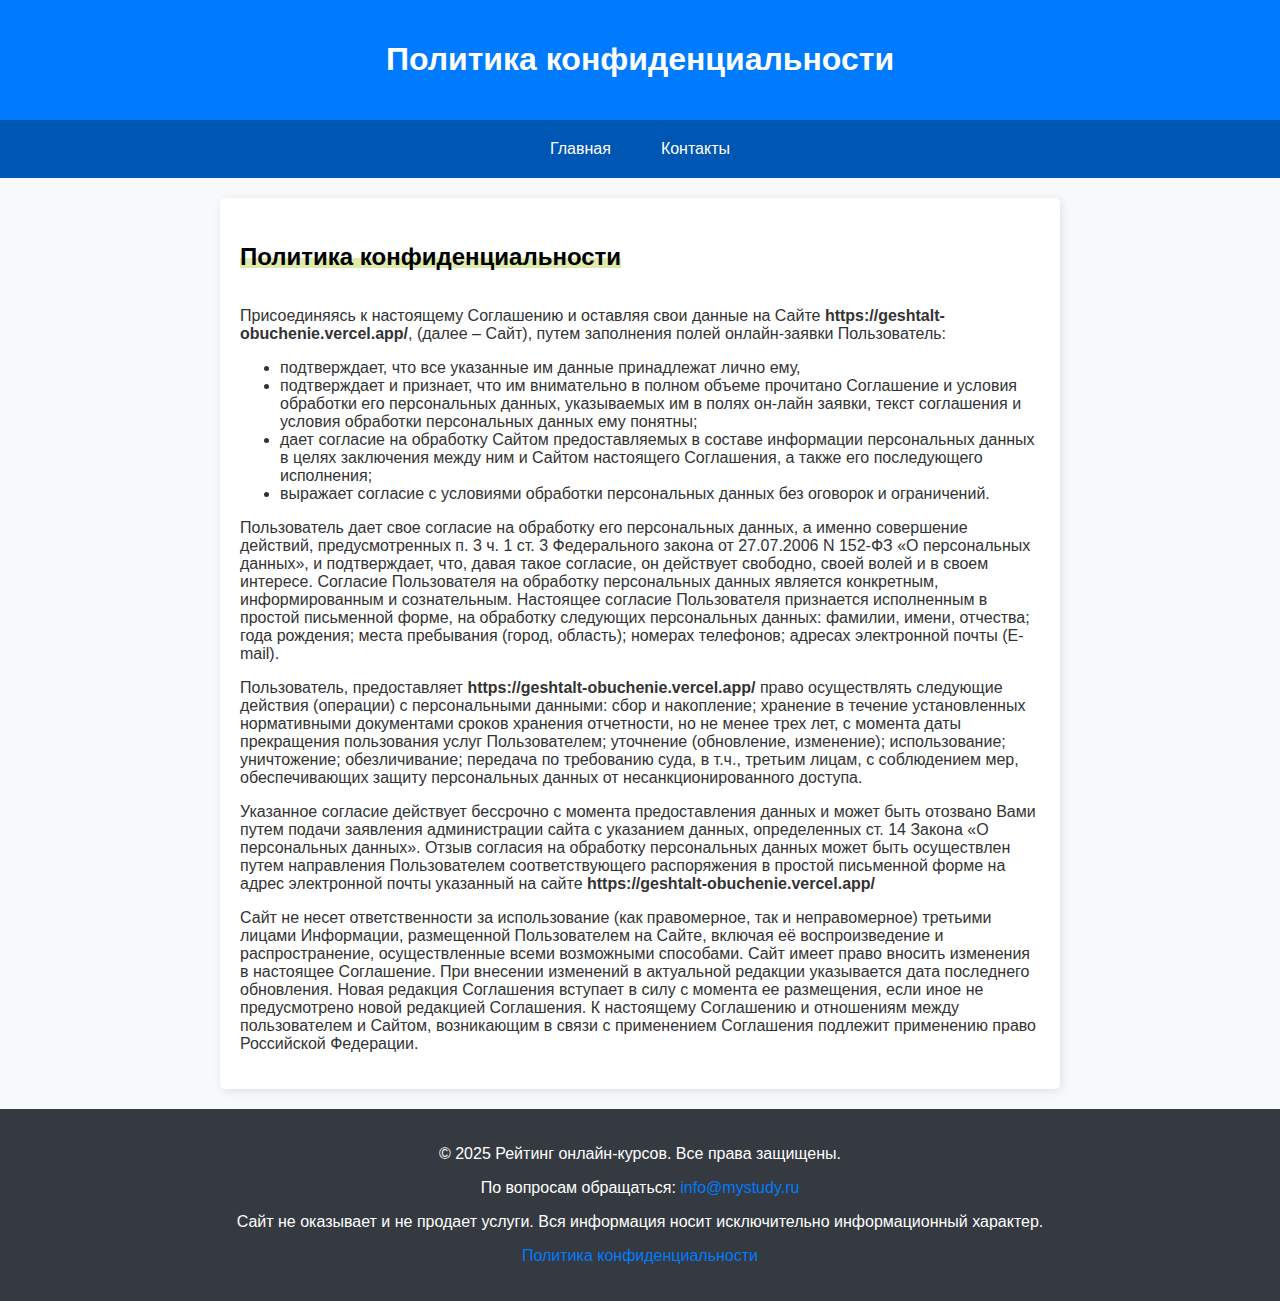
<file: politika.html>
<!DOCTYPE html>
<html lang="ru">
<head>
    <meta charset="UTF-8">
    <meta name="viewport" content="width=device-width, initial-scale=1.0">
    <meta name="description" content="Политика конфиденциальности">
    <meta property="og:title" content="Политика конфиденциальности">
    <meta property="og:description" content="Политика конфиденциальности">
    <meta property="og:image" content="images/course1.jpg">
    <meta property="og:url" content="https://example.com">
    <title>Политика конфиденциальности</title>
    <link rel="stylesheet" href="index.css">
    <link rel="icon" type="image/png" href="favicon.png">
</head>
<body>
    <header>
        <h1>Политика конфиденциальности</h1>
    </header>
    
    <nav>
        <a href="https://geshtalt-obuchenie.vercel.app/">Главная</a>
        <a href="#footer">Контакты</a>
    </nav>
   
     
    <main>
       
     <section class="course">
<h2 id="course1">Политика конфиденциальности</h2>

 <p>Присоединяясь к настоящему Соглашению и оставляя свои данные на Сайте&nbsp;<strong>https://geshtalt-obuchenie.vercel.app/</strong>, (далее &ndash; Сайт), путем заполнения полей онлайн-заявки Пользователь:</p>
<ul>
<li>подтверждает, что все указанные им данные принадлежат лично ему,</li>
<li>подтверждает и признает, что им внимательно в полном объеме прочитано Соглашение и условия обработки его персональных данных, указываемых им в полях он-лайн заявки, текст соглашения и условия обработки персональных данных ему понятны;</li>
<li>дает согласие на обработку Сайтом предоставляемых в составе информации персональных данных в целях заключения между ним и Сайтом настоящего Соглашения, а также его последующего исполнения;</li>
<li>выражает согласие с условиями обработки персональных данных без оговорок и ограничений.</li>
</ul>
<p>Пользователь дает свое согласие на обработку его персональных данных, а именно совершение действий, предусмотренных п. 3 ч. 1 ст. 3 Федерального закона от 27.07.2006 N 152-ФЗ &laquo;О персональных данных&raquo;, и подтверждает, что, давая такое согласие, он действует свободно, своей волей и в своем интересе. Согласие Пользователя на обработку персональных данных является конкретным, информированным и сознательным. Настоящее согласие Пользователя признается исполненным в простой письменной форме, на обработку следующих персональных данных: фамилии, имени, отчества; года рождения; места пребывания (город, область); номерах телефонов; адресах электронной почты (E-mail).</p>
<p>Пользователь, предоставляет&nbsp;<strong>https://geshtalt-obuchenie.vercel.app/</strong>&nbsp;право осуществлять следующие действия (операции) с персональными данными: сбор и накопление; хранение в течение установленных нормативными документами сроков хранения отчетности, но не менее трех лет, с момента даты прекращения пользования услуг Пользователем; уточнение (обновление, изменение); использование; уничтожение; обезличивание; передача по требованию суда, в т.ч., третьим лицам, с соблюдением мер, обеспечивающих защиту персональных данных от несанкционированного доступа.</p>
<p>Указанное согласие действует бессрочно с момента предоставления данных и может быть отозвано Вами путем подачи заявления администрации сайта с указанием данных, определенных ст. 14 Закона &laquo;О персональных данных&raquo;. Отзыв согласия на обработку персональных данных может быть осуществлен путем направления Пользователем соответствующего распоряжения в простой письменной форме на адрес электронной почты указанный на сайте&nbsp;<strong>https://geshtalt-obuchenie.vercel.app/</strong></p>
<p>Сайт не несет ответственности за использование (как правомерное, так и неправомерное) третьими лицами Информации, размещенной Пользователем на Сайте, включая её воспроизведение и распространение, осуществленные всеми возможными способами. Сайт имеет право вносить изменения в настоящее Соглашение. При внесении изменений в актуальной редакции указывается дата последнего обновления. Новая редакция Соглашения вступает в силу с момента ее размещения, если иное не предусмотрено новой редакцией Соглашения. К настоящему Соглашению и отношениям между пользователем и Сайтом, возникающим в связи с применением Соглашения подлежит применению право Российской Федерации.</p>
    
 

</section>
 <!-- блок курса конец --> 		
	
	
	
	
	
    </main>
	
	
	
    
    <button class="scroll-top" id="scrollTopBtn">Наверх ↑</button>
    
    <footer id="footer">
        <p>© 2025 Рейтинг онлайн-курсов. Все права защищены.</p>
        <p>По вопросам обращаться: <a href="mailto:info@mystudy.ru">info@mystudy.ru</a></p>
        <p>Сайт не оказывает и не продает услуги. Вся информация носит исключительно информационный характер.</p>
        <p><a href="https://geshtalt-obuchenie.vercel.app/politika.html">Политика конфиденциальности</a></p>
    </footer>
    
    <script>
        function getLastMonday() {
            let now = new Date();
            let day = now.getDay();
            let diff = now.getDate() - day + (day === 0 ? -6 : 1);
            let lastMonday = new Date(now.setDate(diff));

            let options = { day: 'numeric', month: 'long', year: 'numeric' };
            return lastMonday.toLocaleDateString('ru-RU', options);
        }

        document.addEventListener("DOMContentLoaded", function () {
            document.getElementById("update-date").textContent = getLastMonday();
        });
    </script>
</body>
</html>
</file>
<file: index.css>
/* Общие стили */
body {
    font-family: Arial, sans-serif;
    margin: 0;
    padding: 0;
    background-color: #f8f9fa;
    color: #333;
}

header {
    text-align: center;
    padding: 20px;
    background-color: #007bff;
    color: white;
}

nav {
    display: flex;
    justify-content: center;
    background-color: #0056b3;
    padding: 10px;
    position: sticky;
    top: 0;
    z-index: 1000;
}

nav a {
    color: white;
    text-decoration: none;
    padding: 10px 15px;
    margin: 0 10px;
    border-radius: 5px;
    transition: background 0.3s;
}

nav a:hover {
    background-color: #003f7f;
}

/* Основной контент */
main {
    max-width: 800px;
    margin: 20px auto;
    padding: 20px;
    background: white;
    box-shadow: 2px 2px 10px rgba(0, 0, 0, 0.1);
    border-radius: 5px;
}

/* Заголовки h2 с новой стилизацией */
h2 {
    font-size: 24px;
    font-weight: bold;
    color: #000;
    background-size: 1em .4em;
    background-repeat: repeat-x;
    background-position: 0 70%;
    background-image: linear-gradient(90deg, rgba(190, 214, 90, .5), rgba(190, 214, 90, .5));
    word-break: break-word;
    padding: 5px 0;
    display: inline-block;
    text-transform: none;
    letter-spacing: normal;
    text-align: left;
    margin-bottom: 15px;
}

/* Изображения внутри курсов с тенью */
.course img {
    max-width: 100%;
    height: auto;
    border-radius: 5px;
    display: block;
    margin: 0 auto;
    box-shadow: 4px 4px 15px rgba(0, 0, 0, 0.2);
}

/* Кнопка "Записаться на курс" */
.course button {
    background-color: #007bff;
    color: white;
    padding: 10px 15px;
    border: none;
    cursor: pointer;
    border-radius: 5px;
    font-size: 16px;
    display: block;
    width: 100%;
    margin-top: 10px;
    text-align: center;
}

.course button:hover {
    background-color: #0056b3;
}

/* Блок автора */
.author-box {
    max-width: 800px;
    margin: 20px auto;
    padding: 20px;
    background: white;
    box-shadow: 2px 2px 10px rgba(0, 0, 0, 0.1);
    border-radius: 5px;
    display: flex;
    align-items: center;
}

.author-box img {
    width: 80px;
    height: 80px;
    border-radius: 50%;
    margin-right: 15px;
}

.author-info h2 {
    margin: 0;
    font-size: 20px;
}

.author-info a {
    text-decoration: none;
    color: #0056b3;
    font-weight: bold;
}

.author-info a:hover {
    color: #003f7f;
}

/* Дата обновления */
.update-date {
    max-width: 800px;
    margin: 10px auto 20px;
    padding: 10px;
    background: #e9ecef;
    color: #333;
    font-size: 14px;
    text-align: center;
    border-radius: 5px;
    box-shadow: 2px 2px 5px rgba(0, 0, 0, 0.1);
}

/* Стилизация FAQ */
.faq {
    max-width: 800px;
    margin: 20px auto;
    padding: 20px;
    background: white;
    box-shadow: 2px 2px 10px rgba(0, 0, 0, 0.1);
    border-radius: 5px;
}

.faq h2 {
    font-size: 22px;
    color: #0056b3;
    border-bottom: 2px solid #007bff;
    padding-bottom: 10px;
    margin-bottom: 15px;
}

.faq-item {
    margin-bottom: 15px;
    padding: 10px;
    background: #f1f1f1;
    border-radius: 5px;
}

.faq-item h3 {
    font-size: 18px;
    margin-bottom: 5px;
    color: #333;
}

.faq-item p {
    font-size: 16px;
    color: #555;
}

/* Кнопка Наверх */
.scroll-top {
    position: fixed;
    bottom: 20px;
    right: 20px;
    background: #007bff;
    color: white;
    border: none;
    padding: 10px 15px;
    border-radius: 5px;
    cursor: pointer;
    display: none;
}

.scroll-top:hover {
    background: #0056b3;
}

/* Подвал */
footer {
    background-color: #343a40;
    color: white;
    text-align: center;
    padding: 20px;
    margin-top: 20px;
}

footer a {
    color: #007bff;
    text-decoration: none;
}

footer a:hover {
    color: #0056b3;
}
</file>
